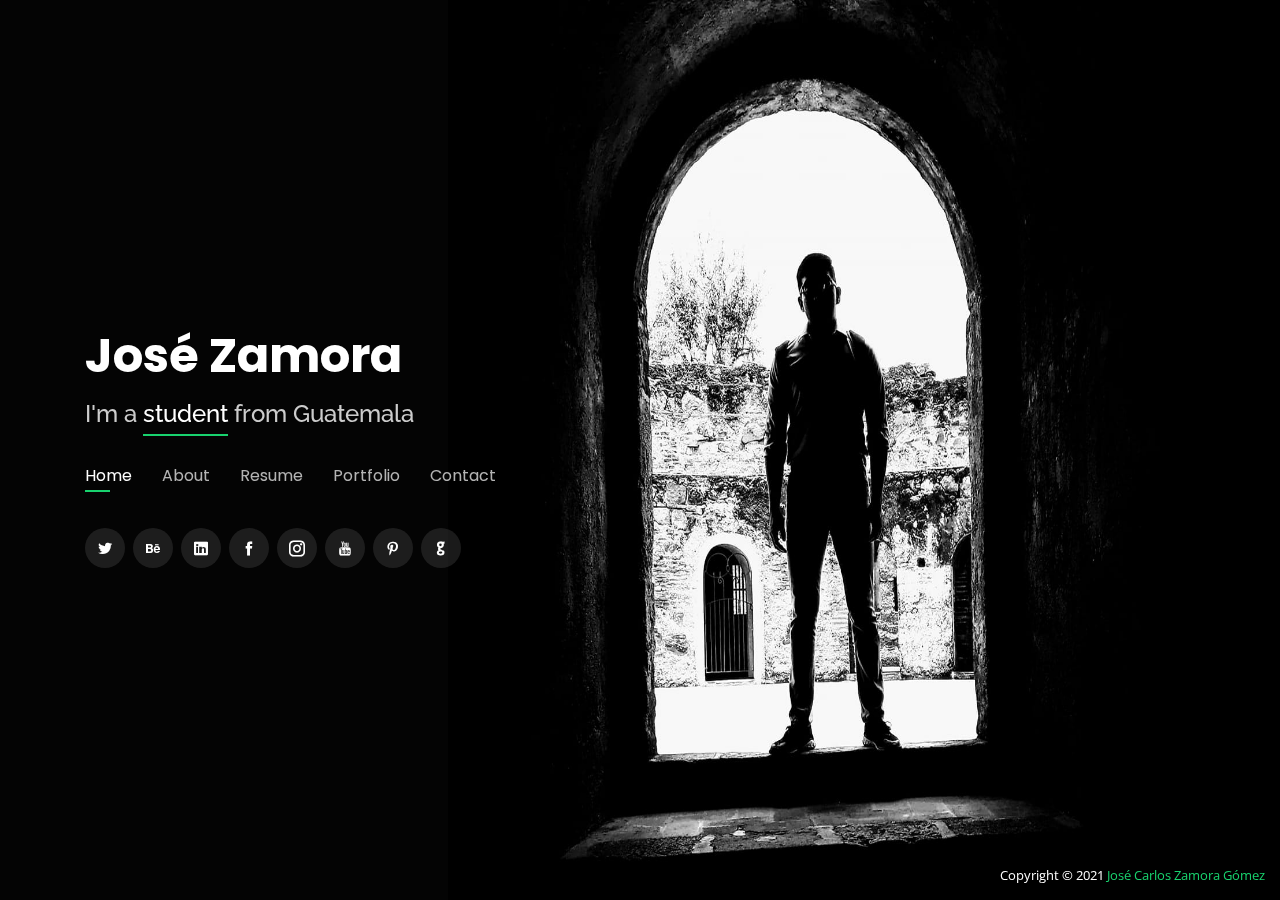
<file: index.html>
<!DOCTYPE html>
<html lang="en">

<head>
  <meta charset="utf-8">
  <meta content="width=device-width, initial-scale=1.0" name="viewport">

  <title>José Carlos Zamora Gómez</title>
  <meta content="description" name="Website of Jose Carlos Zamora Gomez about his portfolio">
  <meta name="keywords" content="Jose Carlos Zamora Gomez, Jose Carlos Zamora, Jose Carlos Gomez, Jose Carlos, JC">
  <meta name="p:domain_verify" content="0e51d4d03b0d6538578b8ccce237cabb"/>
  <meta name="author" content="Jose Carlos Zamora Gomez">
  

  <!-- Favicons -->
  <link href="assets/img/favicon.png" rel="icon">
  <link href="assets/img/apple-touch-icon.png" rel="apple-touch-icon">

  <!-- Google Fonts -->
  <link href="https://fonts.googleapis.com/css?family=Open+Sans:300,300i,400,400i,600,600i,700,700i|Raleway:300,300i,400,400i,500,500i,600,600i,700,700i|Poppins:300,300i,400,400i,500,500i,600,600i,700,700i" rel="stylesheet">

  <!-- Vendor CSS Files -->
  <link href="assets/vendor/bootstrap/css/bootstrap.min.css" rel="stylesheet">
  <link href="assets/vendor/icofont/icofont.min.css" rel="stylesheet">
  <link href="assets/vendor/remixicon/remixicon.css" rel="stylesheet">
  <link href="assets/vendor/owl.carousel/assets/owl.carousel.min.css" rel="stylesheet">
  <link href="assets/vendor/boxicons/css/boxicons.min.css" rel="stylesheet">
  <link href="assets/vendor/venobox/venobox.css" rel="stylesheet">

  <!-- Template Main CSS File -->
  <link href="assets/css/style.css" rel="stylesheet">

  <!-- =======================================================
  * Template Name: Personal - v2.4.0
  * Template URL: https://bootstrapmade.com/personal-free-resume-bootstrap-template/
  * Author: BootstrapMade.com
  * License: https://bootstrapmade.com/license/
  ======================================================== -->
</head>

<body>

  <!-- ======= Header ======= -->
  <header id="header" class="header-tops">
    <div class="container">

      <h1><a href="#">José Zamora</a></h1>
      <!-- Uncomment below if you prefer to use an image logo -->
      <!-- <a href="index.html" class="mr-auto"><img src="assets/img/logo.png" alt="" class="img-fluid"></a> -->
      <h2>I'm a <span>student</span> from Guatemala</h2>

      <nav class="nav-menu d-none d-lg-block">
        <ul>
          <li class="active"><a href="#header">Home</a></li>
          <li><a href="#about">About</a></li>
          <li><a href="#resume">Resume</a></li>
          <!--<li><a href="#services">Services</a></li>-->
          <li><a href="#portfolio">Portfolio</a></li>
          <li><a href="#contact">Contact</a></li>
        </ul>
      </nav><!-- .nav-menu -->

      <div class="social-links">
        <a href="https://twitter.com/JCzamoragomez" target="_blank" class="twitter"><i class="icofont-twitter"></i></a>
        <a href="https://www.behance.net/JoseCarlosZamoraGmez" target="_blank" class="behance"><i class="icofont-behance"></i></a>
        <a href="https://www.linkedin.com/in/jos%C3%A9-carlos-zamora-g%C3%B3mez/" target="_blank" class="linkedin"><i class="icofont-linkedin"></i></a>
        <a href="https://www.facebook.com/profile.php?id=100005199288792" target="_blank" class="facebook"><i class="icofont-facebook"></i></a>
        <a href="https://www.instagram.com/josecarloszamoragomez/" target="_blank" class="instagram"><i class="icofont-instagram"></i></a>
        <a href="https://www.youtube.com/channel/UCfSw3Jj5ckBhLZnZ4JFFzeg" target="_blank" class="youtube"><i class="icofont-youtube"></i></a>	
        <a href="https://www.pinterest.com/josecarloszamoragomez/_saved/" target="_blank" class="pinterest"><i class="icofont-pinterest"></i></a>
        <a href="https://github.com/JoseCarlosZamoraGomez" target="_blank" class="github"><i class="icofont-github"></i></a>			
      </div>

    </div>
  </header><!-- End Header -->

  <!-- ======= About Section ======= -->
  <section id="about" class="about">

    <!-- ======= About Me ======= -->
    <div class="about-me container">

      <div class="section-title">
        <h2>About</h2>
        <p>Learn more about me</p>
      </div>

      <div class="row">
        <div class="col-lg-4" data-aos="fade-right">
          <img src="assets/img/jc.jpg" class="img-fluid" alt="">
        </div>
        <div class="col-lg-8 pt-4 pt-lg-0 content" data-aos="fade-left">
          <h3>Student:</h3>
          <p class="font-italic">
            Languages | Web Design and Development | Technical Support | Digital Marketing | UX/UI Design
          </p>
          <div class="row">
            <div class="col-lg-6">
              <ul>
                <li><i class="icofont-rounded-right"></i> <strong>Birthday:</strong> 6 August 1999</li>
                <!--<li><i class="icofont-rounded-right"></i> <strong>Website:</strong> www.example.com</li>-->
                <li><i class="icofont-rounded-right"></i> <strong>Age:</strong> 21</li>
                <li><i class="icofont-rounded-right"></i> <strong>Marital status:</strong> Single</li>
                <li><i class="icofont-rounded-right"></i> <strong>Availability to travel or change residence:</strong> Yes</li>				
                <!--<li><i class="icofont-rounded-right"></i> <strong>Degree:</strong> Student</li>-->
                <li><i class="icofont-rounded-right"></i> <strong>City:</strong> Chimaltenango, Guatemala</li>
                <li><i class="icofont-rounded-right"></i> <strong>Website:</strong><a href="https://about.me/JoseCarlosZamoraGomez" target="_blank"> About me</a></li>      
              </ul>
            </div>
            <div class="col-lg-6">
              <ul>
                
                <li><i class="icofont-rounded-right"></i> <strong>Website:</strong><a href="https://josecarloszamoragomezcv.js.org/" target="_blank"> Curriculum Vitae</a></li>
                <li><i class="icofont-rounded-right"></i> <strong>Website:</strong><a href="https://josecarloszamoragomez.myportfolio.com/" target="_blank"> Adobe Portfolio</a></li>
                <li><i class="icofont-rounded-right"></i> <strong>Page:</strong><a href="https://www.facebook.com/Cursos-Gratis-100578178625595" target="_blank"> Free courses</a></li>
                <li><i class="icofont-rounded-right"></i> <strong>Phone:</strong> 7965-8968 | 4275-8828</li>
                <li><i class="icofont-rounded-right"></i> <strong>Email:</strong> JoseCarlosZamoraGomez@outlook.com</li>                
                <!--<li><i class="icofont-rounded-right"></i> <strong>Freelance:</strong> Available</li>-->
              </ul>
            </div>
          </div>
          <!--<p>
            Officiis eligendi itaque labore et dolorum mollitia officiis optio vero. Quisquam sunt adipisci omnis et ut. Nulla accusantium dolor incidunt officia tempore. Et eius omnis.
            Cupiditate ut dicta maxime officiis quidem quia. Sed et consectetur qui quia repellendus itaque neque. Aliquid amet quidem ut quaerat cupiditate. Ab et eum qui repellendus omnis culpa magni laudantium dolores.
          </p>-->
        </div>
      </div>

    </div><!-- End About Me -->

    <!-- ======= Counts ======= -->
    <div class="counts container">

      <div class="row">

        <div class="col-lg-3 col-md-6">
          <div class="count-box">
            <i class="icofont-certificate-alt-1"></i>
            <span data-toggle="counter-up">1</span>
            <p>Diplomats</p>
          </div>
        </div>
		
        <div class="col-lg-3 col-md-6">
          <div class="count-box">
            <i class="icofont-certificate-alt-1"></i>
            <span data-toggle="counter-up">1</span>
            <p>Specializations</p>
          </div>
        </div>

        <div class="col-lg-3 col-md-6">
          <div class="count-box">
            <i class="icofont-certificate-alt-1"></i>
            <span data-toggle="counter-up">59</span>
            <p>Courses</p>
          </div>
        </div>		

        <div class="col-lg-3 col-md-6 mt-5 mt-md-0">
          <div class="count-box">
            <i class="icofont-briefcase-2"></i>
            <span data-toggle="counter-up">4</span>
            <p>Projects</p>
          </div>
        </div>

        <!--<div class="col-lg-3 col-md-6 mt-5 mt-lg-0">
          <div class="count-box">
            <i class="icofont-stopwatch"></i>
            <span data-toggle="counter-up">0</span>
            <p>Hours Of Study</p>
          </div>
        </div>-->

        <!--<div class="col-lg-3 col-md-6 mt-5 mt-lg-0">
          <div class="count-box">
            <i class="icofont-users-alt-5"></i>
            <span data-toggle="counter-up">15</span>
            <p>Hard Workers</p>
          </div>
        </div>-->

      </div>

    </div><!-- End Counts -->

    <!-- ======= Skills  ======= -->
    <div class="skills container">

      <div class="section-title">
        <h2>Languages</h2>
      </div>
      <div class="row skills-content">
      <div class="col-lg-6">
          <div class="progress">
            <span class="skill">Spanish <i class="val">100%</i></span>
            <div class="progress-bar-wrap">
              <div class="progress-bar" role="progressbar" aria-valuenow="100" aria-valuemin="0" aria-valuemax="100"></div>
            </div>
          </div>
          <div class="progress">
            <span class="skill">Portuguese <i class="val">10%</i></span>
            <div class="progress-bar-wrap">
              <div class="progress-bar" role="progressbar" aria-valuenow="10" aria-valuemin="0" aria-valuemax="100"></div>
            </div>
          </div>	      
      </div>
      <div class="col-lg-6">
          <div class="progress">
            <span class="skill">English <i class="val">60%</i></span>
            <div class="progress-bar-wrap">
              <div class="progress-bar" role="progressbar" aria-valuenow="60" aria-valuemin="0" aria-valuemax="100"></div>
            </div>
          </div>		  
      </div>
      </div>	
      <br>
      <br>	  

      <div class="section-title">
        <h2>Skills</h2>
      </div>

      <div class="row skills-content">

        <div class="col-lg-6">

          <div class="progress">
            <span class="skill">GOOGLE DOCS <i class="val">80%</i></span>
            <div class="progress-bar-wrap">
              <div class="progress-bar" role="progressbar" aria-valuenow="80" aria-valuemin="0" aria-valuemax="100"></div>
            </div>
          </div>

          <div class="progress">
            <span class="skill">SOFT SKILLS <i class="val">90%</i></span>
            <div class="progress-bar-wrap">
              <div class="progress-bar" role="progressbar" aria-valuenow="90" aria-valuemin="0" aria-valuemax="100"></div>
            </div>
          </div>

          <div class="progress">
            <span class="skill">CANVA <i class="val">50%</i></span>
            <div class="progress-bar-wrap">
              <div class="progress-bar" role="progressbar" aria-valuenow="50" aria-valuemin="0" aria-valuemax="100"></div>
            </div>
          </div>

          <div class="progress">
            <span class="skill">TECHNICAL SUPPORT <i class="val">50%</i></span>
            <div class="progress-bar-wrap">
              <div class="progress-bar" role="progressbar" aria-valuenow="50" aria-valuemin="0" aria-valuemax="100"></div>
            </div>
          </div>

          <div class="progress">
            <span class="skill">MYSQL <i class="val">10%</i></span>
            <div class="progress-bar-wrap">
              <div class="progress-bar" role="progressbar" aria-valuenow="10" aria-valuemin="0" aria-valuemax="100"></div>
            </div>
          </div>

          <div class="progress">
            <span class="skill">REACT.JS <i class="val">10%</i></span>
            <div class="progress-bar-wrap">
              <div class="progress-bar" role="progressbar" aria-valuenow="10" aria-valuemin="0" aria-valuemax="100"></div>
            </div>
          </div>		  

          <div class="progress">
            <span class="skill">JavaScript <i class="val">10%</i></span>
            <div class="progress-bar-wrap">
              <div class="progress-bar" role="progressbar" aria-valuenow="10" aria-valuemin="0" aria-valuemax="100"></div>
            </div>
          </div>

          <div class="progress">
            <span class="skill">CSS3 <i class="val">20%</i></span>
            <div class="progress-bar-wrap">
              <div class="progress-bar" role="progressbar" aria-valuenow="20" aria-valuemin="0" aria-valuemax="100"></div>
            </div>
          </div>

        </div>

        <div class="col-lg-6">

          <div class="progress">
            <span class="skill">HTML5 <i class="val">30%</i></span>
            <div class="progress-bar-wrap">
              <div class="progress-bar" role="progressbar" aria-valuenow="30" aria-valuemin="0" aria-valuemax="100"></div>
            </div>
          </div> 

          <div class="progress">
            <span class="skill">JAVA <i class="val">10%</i></span>
            <div class="progress-bar-wrap">
              <div class="progress-bar" role="progressbar" aria-valuenow="10" aria-valuemin="0" aria-valuemax="100"></div>
            </div>
          </div>

          <div class="progress">
            <span class="skill">SCRUM <i class="val">20%</i></span>
            <div class="progress-bar-wrap">
              <div class="progress-bar" role="progressbar" aria-valuenow="20" aria-valuemin="0" aria-valuemax="100"></div>
            </div>
          </div>

          <div class="progress">
            <span class="skill">POWER BI <i class="val">20%</i></span>
            <div class="progress-bar-wrap">
              <div class="progress-bar" role="progressbar" aria-valuenow="20" aria-valuemin="0" aria-valuemax="100"></div>
            </div>
          </div>

          <div class="progress">
            <span class="skill">SQL Server Management Studio <i class="val">10%</i></span>
            <div class="progress-bar-wrap">
              <div class="progress-bar" role="progressbar" aria-valuenow="10" aria-valuemin="0" aria-valuemax="100"></div>
            </div>
          </div>

          <div class="progress">
            <span class="skill">MICROSOFT EXCEL <i class="val">50%</i></span>
            <div class="progress-bar-wrap">
              <div class="progress-bar" role="progressbar" aria-valuenow="50" aria-valuemin="0" aria-valuemax="100"></div>
            </div>
          </div>

          <div class="progress">
            <span class="skill">OFFICE 365 <i class="val">60%</i></span>
            <div class="progress-bar-wrap">
              <div class="progress-bar" role="progressbar" aria-valuenow="60" aria-valuemin="0" aria-valuemax="100"></div>
            </div>
          </div>		  

        </div>

      </div>
  
	
    </div><!-- End Skills -->

    <!-- ======= Interests ======= -->
    <div class="interests container">

      <div class="section-title">
        <h2>Interests</h2>
      </div>

      <div class="row">
        <div class="col-lg-3 col-md-4">
          <div class="icon-box">
            <i class="icofont-dumbbell" style="color: #ffbb2c;"></i>
            <h3>Exercise</h3>
          </div>
        </div>
        
		<div class="col-lg-3 col-md-4 mt-4 mt-md-0">
          <div class="icon-box">
            <i class="icofont-travelling" style="color: #5578ff;"></i>
            <h3>Travel</h3>
          </div>
        </div>
        
		<div class="col-lg-3 col-md-4 mt-4 mt-md-0">
          <div class="icon-box">
            <i class="icofont-book-alt" style="color: #e80368;"></i>
            <h3>Study</h3>
          </div>
        </div>
        
		<div class="col-lg-3 col-md-4 mt-4 mt-lg-0">
          <div class="icon-box">
            <i class="icofont-soccer" style="color: #e361ff;"></i>
            <h3>Soccer</h3>
          </div>
        </div>
        
		<div class="col-lg-3 col-md-4 mt-4">
          <div class="icon-box">
            <i class="icofont-computer" style="color: #47aeff;"></i>
            <h3>Learn to program</h3>
          </div>
        </div>
        
		<div class="col-lg-3 col-md-4 mt-4">
          <div class="icon-box">
            <i class="icofont-music" style="color: #ffa76e;"></i>
            <h3>Listen to music</h3>
          </div>
        </div>
        
		<div class="col-lg-3 col-md-4 mt-4">
          <div class="icon-box">
            <i class="icofont-game-pad" style="color: #11dbcf;"></i>
            <h3>Video game</h3>
          </div>
        </div>
        
		<div class="col-lg-3 col-md-4 mt-4">
          <div class="icon-box">
            <i class="icofont-movie" style="color: #4233ff;"></i>
            <h3>Watch movies</h3>
          </div>
        </div>
        
		<div class="col-lg-3 col-md-4 mt-4">
          <div class="icon-box">
            <i class="icofont-beard" style="color: #b2904f;"></i>
            <h3>Lifestyle</h3>
          </div>
        </div>
        
		<div class="col-lg-3 col-md-4 mt-4">
          <div class="icon-box">
            <i class="icofont-camera-alt" style="color: #b20969;"></i>
            <h3>Photography</h3>
          </div>
        </div>
        
		<div class="col-lg-3 col-md-4 mt-4">
          <div class="icon-box">
            <i class="icofont-apple" style="color: #ff5828;"></i>
            <h3>Eat healthy</h3>
          </div>
        </div>
        
		<div class="col-lg-3 col-md-4 mt-4">
          <div class="icon-box">
            <i class="icofont-money-bag" style="color: #29cc61;"></i>
            <h3>Investments</h3>
          </div>
        </div>
		
        <div class="col-lg-3 col-md-4 mt-4">
          <div class="icon-box">
            <i class="icofont-blogger" style="color: #29cc61;"></i>
            <h3>Blog</h3>
          </div>
        </div>
        
		<div class="col-lg-3 col-md-4 mt-4">
          <div class="icon-box">
            <i class="icofont-world" style="color: #ffbb2c;"></i>
            <h3>Learn languages</h3>
          </div>
        </div>
        
		<div class="col-lg-3 col-md-4 mt-4">
          <div class="icon-box">
            <i class="icofont-hammer-alt" style="color: #e80368;"></i>
            <h3>Carpentry</h3>
          </div>
        </div>
			

      </div>

    </div><!-- End Interests -->

    <!-- ======= Testimonials ======= -->
    <!--<div class="testimonials container">

      <div class="section-title">
        <h2>Testimonials</h2>
      </div>

      <div class="owl-carousel testimonials-carousel">

        <div class="testimonial-item">
          <p>
            <i class="bx bxs-quote-alt-left quote-icon-left"></i>
            Proin iaculis purus consequat sem cure digni ssim donec porttitora entum suscipit rhoncus. Accusantium quam, ultricies eget id, aliquam eget nibh et. Maecen aliquam, risus at semper.
            <i class="bx bxs-quote-alt-right quote-icon-right"></i>
          </p>
          <img src="assets/img/testimonials/testimonials-1.jpg" class="testimonial-img" alt="">
          <h3>Saul Goodman</h3>
          <h4>Ceo &amp; Founder</h4>
        </div>

        <div class="testimonial-item">
          <p>
            <i class="bx bxs-quote-alt-left quote-icon-left"></i>
            Export tempor illum tamen malis malis eram quae irure esse labore quem cillum quid cillum eram malis quorum velit fore eram velit sunt aliqua noster fugiat irure amet legam anim culpa.
            <i class="bx bxs-quote-alt-right quote-icon-right"></i>
          </p>
          <img src="assets/img/testimonials/testimonials-2.jpg" class="testimonial-img" alt="">
          <h3>Sara Wilsson</h3>
          <h4>Designer</h4>
        </div>

        <div class="testimonial-item">
          <p>
            <i class="bx bxs-quote-alt-left quote-icon-left"></i>
            Enim nisi quem export duis labore cillum quae magna enim sint quorum nulla quem veniam duis minim tempor labore quem eram duis noster aute amet eram fore quis sint minim.
            <i class="bx bxs-quote-alt-right quote-icon-right"></i>
          </p>
          <img src="assets/img/testimonials/testimonials-3.jpg" class="testimonial-img" alt="">
          <h3>Jena Karlis</h3>
          <h4>Store Owner</h4>
        </div>

        <div class="testimonial-item">
          <p>
            <i class="bx bxs-quote-alt-left quote-icon-left"></i>
            Fugiat enim eram quae cillum dolore dolor amet nulla culpa multos export minim fugiat minim velit minim dolor enim duis veniam ipsum anim magna sunt elit fore quem dolore labore illum veniam.
            <i class="bx bxs-quote-alt-right quote-icon-right"></i>
          </p>
          <img src="assets/img/testimonials/testimonials-4.jpg" class="testimonial-img" alt="">
          <h3>Matt Brandon</h3>
          <h4>Freelancer</h4>
        </div>

        <div class="testimonial-item">
          <p>
            <i class="bx bxs-quote-alt-left quote-icon-left"></i>
            Quis quorum aliqua sint quem legam fore sunt eram irure aliqua veniam tempor noster veniam enim culpa labore duis sunt culpa nulla illum cillum fugiat legam esse veniam culpa fore nisi cillum quid.
            <i class="bx bxs-quote-alt-right quote-icon-right"></i>
          </p>
          <img src="assets/img/testimonials/testimonials-5.jpg" class="testimonial-img" alt="">
          <h3>John Larson</h3>
          <h4>Entrepreneur</h4>
        </div>

      </div>

    </div>--><!-- End Testimonials  -->

  </section><!-- End About Section -->

  <!-- ======= Resume Section ======= -->
  <section id="resume" class="resume">
    <div class="container">

      <div class="section-title">
        <h2>Resume</h2>
        <p>Check My Resume</p>
      </div>

      <div class="row">
        <div class="col-lg-6">
          <h3 class="resume-title">TITLE</h3>
          <div class="resume-item pb-0">
            <h4>Proficient Counter with Computer Orientation with a Diplomat in Software Development and a Specialization in Excel for Business</h4>
            <!--<p><em>Innovative and deadline-driven Graphic Designer with 3+ years of experience designing and developing user-centered digital/print marketing material from initial concept to final, polished deliverable.</em></p>
            <p>
            <ul>
              <li>Portland par 127,Orlando, FL</li>
              <li>(123) 456-7891</li>
              <li>alice.barkley@example.com</li>
            </ul>
            </p>-->
          </div>

          <h3 class="resume-title">DESIRED POSITION</h3>
          <ul>
            <li>TECHNICAL SUPPORT</li>
            <li>CUSTOMER CARE</li>	  
            <li>CUSTOMER SERVICE</li>
            <li>SALES REPRESENTATIVE</li>
          </ul>

          <h3 class="resume-title">PROFESSIONAL OBJECTIVE</h3>
          <p>I am a Proficient Counter with Computer Orientation, I have a Diplomat in Software Development and a Specialization in Excel for Business,
          with one year of study  experience in the areas of Languages, Web Design and Development,  Technical Support, Digital Marketing and UX/UI Design
          . I am looking to collaborate in the positions of Technical Support, Customer Care, Customer Service and Sales Representative since I have
          recently obtained a total of seventy certifications distributed in the aforementioned areas.</p>

          <h3 class="resume-title">SECTORS OF EXPERIENCE</h3>
          <ul>
            <li>Languages</li>
            <li>Web Design and Development</li>
            <li>Technical Support</li>
            <li>Digital Marketing</li>
            <li>UX/UI Design</li>
            <!--<li>Software Development</li>-->	
            <!--<li>Proficient Accountant with Computer Orientation</li>-->           			
          </ul> 

          <h3 class="resume-title">EDUCATION</h3>
          <div class="resume-item">
            <h4>PROFESSIONAL CERTIFICATE &amp; Responsive Web Design</h4>
            <h5>Studying - 2020 </h5>
            <p><em>freeCodeCamp</em></p>
            <!--<p>Qui deserunt veniam. Et sed aliquam labore tempore sed quisquam iusto autem sit. Ea vero voluptatum qui ut dignissimos deleniti nerada porti sand markend</p>-->
          </div>		
          <div class="resume-item">
            <h4>PROFESSIONAL CERTIFICATE &amp; Information Technology Support</h4>
            <h5>Studying - 2020 </h5>
            <p><em>Google</em></p>
            <!--<p>Qui deserunt veniam. Et sed aliquam labore tempore sed quisquam iusto autem sit. Ea vero voluptatum qui ut dignissimos deleniti nerada porti sand markend</p>-->
          </div>		
          <div class="resume-item">
            <h4>SPECIALIZATION &amp; EXCEL SKILLS FOR BUSINESS</h4>
            <h5>2020 - 2020</h5>
            <p><em>Macquarie University</em></p>
            <!--<p>Qui deserunt veniam. Et sed aliquam labore tempore sed quisquam iusto autem sit. Ea vero voluptatum qui ut dignissimos deleniti nerada porti sand markend</p>-->
          </div>
          <div class="resume-item">
            <h4>DIPLOMAT &amp; SOFTWARE DEVELOPMENT</h4>
            <h5>2020 - 2019</h5>
            <p><em>EmpleaTECH</em></p>
            <!--<p>Quia nobis sequi est occaecati aut. Repudiandae et iusto quae reiciendis et quis Eius vel ratione eius unde vitae rerum voluptates asperiores voluptatem Earum molestiae consequatur neque etlon sader mart dila</p>-->
          </div>
          <div class="resume-item">
            <h4>HIGH SCHOOL DIPLOMA &amp; Proficient Counter with Computer Orientation</h4>
            <h5>2017 - 2015</h5>
            <p><em>Complejo CETACH</em></p>
            <!--<p>Quia nobis sequi est occaecati aut. Repudiandae et iusto quae reiciendis et quis Eius vel ratione eius unde vitae rerum voluptates asperiores voluptatem Earum molestiae consequatur neque etlon sader mart dila</p>-->
          </div>

        <h3 class="resume-title">ACHIEVEMENTS</h3>
          <div class="resume-item">
            <h4>Full scholarship in the Diplomat in Software Development</h4>
            <h5>2019</h5>
            <p><em>EmpleaTECH</em></p>
            <p>It is a program to develop interpersonal and technological skills in young Guatemalans during an intensive 4-month course.</p>
          </div>		  
        </div>
        <div class="col-lg-6">
          <h3 class="resume-title">OTHER STUDIES</h3>
          <div class="resume-item">
            <h4>BASIC ASPECTS OF TECHNICAL ASSISTANCE</h4>
            <h5>2020</h5>
            <p><em>Google</em></p>
            <!--<p>Qui deserunt veniam. Et sed aliquam labore tempore sed quisquam iusto autem sit. Ea vero voluptatum qui ut dignissimos deleniti nerada porti sand markend</p>-->
          </div>
          <div class="resume-item">
            <h4>GROUNDWORK FOR SUCCESS IN SALES DEVELOPMENT</h4>
            <h5>2020</h5>
            <p><em>SV Academy</em></p>
            <!--<p>Quia nobis sequi est occaecati aut. Repudiandae et iusto quae reiciendis et quis Eius vel ratione eius unde vitae rerum voluptates asperiores voluptatem Earum molestiae consequatur neque etlon sader mart dila</p>-->
          </div>
          <div class="resume-item">
            <h4>Excel Skills for Business: Advanced</h4>
            <h5>2020</h5>
            <p><em>Macquarie University</em></p>
            <!--<p>Quia nobis sequi est occaecati aut. Repudiandae et iusto quae reiciendis et quis Eius vel ratione eius unde vitae rerum voluptates asperiores voluptatem Earum molestiae consequatur neque etlon sader mart dila</p>-->
          </div>		  
          <div class="resume-item">
            <h4>INTRODUCTION TO SOCIAL MEDIA MARKETING</h4>
            <h5>2020</h5>
            <p><em>Facebook</em></p>
            <!--<p>Quia nobis sequi est occaecati aut. Repudiandae et iusto quae reiciendis et quis Eius vel ratione eius unde vitae rerum voluptates asperiores voluptatem Earum molestiae consequatur neque etlon sader mart dila</p>-->
          </div>
          <div class="resume-item">
            <h4>SOCIAL MEDIA MANAGEMENT</h4>
            <h5>2020</h5>
            <p><em>Facebook</em></p>
            <!--<p>Quia nobis sequi est occaecati aut. Repudiandae et iusto quae reiciendis et quis Eius vel ratione eius unde vitae rerum voluptates asperiores voluptatem Earum molestiae consequatur neque etlon sader mart dila</p>-->
          </div>
          <div class="resume-item">
            <h4>RESPONSIVE WEBSITE BASICS: CODE WITH HTML, CSS, AND JAVASCRIPT</h4>
            <h5>2020</h5>
            <p><em>University of London</em></p>
            <!--<p>Qui deserunt veniam. Et sed aliquam labore tempore sed quisquam iusto autem sit. Ea vero voluptatum qui ut dignissimos deleniti nerada porti sand markend</p>-->
          </div>
          <div class="resume-item">
            <h4>INTRODUCTION TO HTML5</h4>
            <h5>2020</h5>
            <p><em>University of Michigan</em></p>
            <!--<p>Quia nobis sequi est occaecati aut. Repudiandae et iusto quae reiciendis et quis Eius vel ratione eius unde vitae rerum voluptates asperiores voluptatem Earum molestiae consequatur neque etlon sader mart dila</p>-->
          </div>
          <div class="resume-item">
            <h4>PERSONAL BRAND</h4>
            <h5>2020</h5>
            <p><em>Platzi</em></p>
            <!--<p>Quia nobis sequi est occaecati aut. Repudiandae et iusto quae reiciendis et quis Eius vel ratione eius unde vitae rerum voluptates asperiores voluptatem Earum molestiae consequatur neque etlon sader mart dila</p>-->
          </div>
          <div class="resume-item">
            <h4>PERSONAL PRODUCTIVITY</h4>
            <h5>2020</h5>
            <p><em>Fundación Santa María la Real del Patrimonio Histórico</em></p>
            <!--<p>Quia nobis sequi est occaecati aut. Repudiandae et iusto quae reiciendis et quis Eius vel ratione eius unde vitae rerum voluptates asperiores voluptatem Earum molestiae consequatur neque etlon sader mart dila</p>-->
          </div>		
          <div class="resume-item">
            <h4>Database</h4>
            <h5>2020</h5>
            <p><em>IT Learning</em></p>
            <!--<p>Quia nobis sequi est occaecati aut. Repudiandae et iusto quae reiciendis et quis Eius vel ratione eius unde vitae rerum voluptates asperiores voluptatem Earum molestiae consequatur neque etlon sader mart dila</p>-->
          </div>
          <div class="resume-item">
            <h4>Agile Methodologies</h4>
            <h5>2020</h5>
            <p><em>IT Learning</em></p>
            <!--<p>Qui deserunt veniam. Et sed aliquam labore tempore sed quisquam iusto autem sit. Ea vero voluptatum qui ut dignissimos deleniti nerada porti sand markend</p>-->
          </div>
          <div class="resume-item">
            <h4>Java Fundamentals</h4>
            <h5>2020</h5>
            <p><em>IT Learning</em></p>
            <!--<p>Quia nobis sequi est occaecati aut. Repudiandae et iusto quae reiciendis et quis Eius vel ratione eius unde vitae rerum voluptates asperiores voluptatem Earum molestiae consequatur neque etlon sader mart dila</p>-->
          </div>		  
          <div class="resume-item">
            <h4>PC HARDWARE UPDATE</h4>
            <h5>2019</h5>
            <p><em>Intecap</em></p>
            <!--<p>Quia nobis sequi est occaecati aut. Repudiandae et iusto quae reiciendis et quis Eius vel ratione eius unde vitae rerum voluptates asperiores voluptatem Earum molestiae consequatur neque etlon sader mart dila</p>-->
          </div>
          <div class="resume-item">
            <h4>FUNDAMENTALS OF COMPUTER REPAIR</h4>
            <h5>2019</h5>
            <p><em>Intecap</em></p>
            <!--<p>Qui deserunt veniam. Et sed aliquam labore tempore sed quisquam iusto autem sit. Ea vero voluptatum qui ut dignissimos deleniti nerada porti sand markend</p>-->
          </div>		  
        </div>
      </div>

    </div>
  </section><!-- End Resume Section -->

  <!-- ======= Services Section ======= -->
  <!--<section id="services" class="services">
    <div class="container">

      <div class="section-title">
        <h2>Services</h2>
        <p>My Services</p>
      </div>

      <div class="row">
        <div class="col-lg-4 col-md-6 d-flex align-items-stretch">
          <div class="icon-box">
            <div class="icon"><i class="bx bxl-dribbble"></i></div>
            <h4><a href="">Lorem Ipsum</a></h4>
            <p>Voluptatum deleniti atque corrupti quos dolores et quas molestias excepturi</p>
          </div>
        </div>

        <div class="col-lg-4 col-md-6 d-flex align-items-stretch mt-4 mt-md-0">
          <div class="icon-box">
            <div class="icon"><i class="bx bx-file"></i></div>
            <h4><a href="">Sed ut perspiciatis</a></h4>
            <p>Duis aute irure dolor in reprehenderit in voluptate velit esse cillum dolore</p>
          </div>
        </div>

        <div class="col-lg-4 col-md-6 d-flex align-items-stretch mt-4 mt-lg-0">
          <div class="icon-box">
            <div class="icon"><i class="bx bx-tachometer"></i></div>
            <h4><a href="">Magni Dolores</a></h4>
            <p>Excepteur sint occaecat cupidatat non proident, sunt in culpa qui officia</p>
          </div>
        </div>

        <div class="col-lg-4 col-md-6 d-flex align-items-stretch mt-4">
          <div class="icon-box">
            <div class="icon"><i class="bx bx-world"></i></div>
            <h4><a href="">Nemo Enim</a></h4>
            <p>At vero eos et accusamus et iusto odio dignissimos ducimus qui blanditiis</p>
          </div>
        </div>

        <div class="col-lg-4 col-md-6 d-flex align-items-stretch mt-4">
          <div class="icon-box">
            <div class="icon"><i class="bx bx-slideshow"></i></div>
            <h4><a href="">Dele cardo</a></h4>
            <p>Quis consequatur saepe eligendi voluptatem consequatur dolor consequuntur</p>
          </div>
        </div>

        <div class="col-lg-4 col-md-6 d-flex align-items-stretch mt-4">
          <div class="icon-box">
            <div class="icon"><i class="bx bx-arch"></i></div>
            <h4><a href="">Divera don</a></h4>
            <p>Modi nostrum vel laborum. Porro fugit error sit minus sapiente sit aspernatur</p>
          </div>
        </div>

      </div>

    </div>
  </section>--><!-- End Services Section -->

  <!-- ======= Portfolio Section ======= -->
  <section id="portfolio" class="portfolio">
    <div class="container">

      <div class="section-title">
        <h2>Portfolio</h2>
        <p>My Works</p>
      </div>

      <div class="row">
        <div class="col-lg-12 d-flex justify-content-center">
          <ul id="portfolio-flters">
            <li data-filter="*" class="filter-active">All</li>
            <!--<li data-filter=".filter-app">Lifestyle</li>-->
            <li data-filter=".filter-lang">Languages</li>
            <!--<li data-filter=".filter-web">Sales Development Representative</li>-->
            <li data-filter=".filter-web">Web Design and Development</li>
            <li data-filter=".filter-tec">Technical Support</li>
            <li data-filter=".filter-social">Digital Marketing</li>
            <li data-filter=".filter-user">UX/UI Design</li>
            <!--<li data-filter=".filter-soft">Software Development</li>-->
            <li data-filter=".filter-counter">Proficient Counter with Computer Orientation</li>	
            <li data-filter=".filter-professional">Professional Development</li>
            <!--<li data-filter=".filter-card">Lifestyle</li>-->
            <!--<li data-filter=".filter-web">Personal Training</li>-->				
          </ul>
        </div>
      </div>

      <div class="row portfolio-container">
		
        <div class="col-lg-4 col-md-6 portfolio-item filter-web">
          <div class="portfolio-wrap">
            <img src="assets/img/coca cola/1.png" class="img-fluid" alt="">
            <div class="portfolio-info">
              <h4>Coca Cola Landing Page Website</h4>
              <p>Web Design and Development</p>
              <div class="portfolio-links">
                <a href="assets/img/coca cola/1.png" data-gall="portfolioGallery" class="venobox" title="Portfolio"><i class="bx bx-plus"></i></a>
                <a href="portfolio-details-3.html" data-gall="portfolioDetailsGallery" data-vbtype="iframe" class="venobox" title="Portfolio Details"><i class="bx bx-link"></i></a>
              </div>
            </div>
          </div>
        </div>

        <div class="col-lg-4 col-md-6 portfolio-item filter-web">
          <div class="portfolio-wrap">
            <img src="assets/img/netflix/1.png" class="img-fluid" alt="">
            <div class="portfolio-info">
              <h4>Netflix Landing Page Website</h4>
              <p>Web Design and Development</p>
              <div class="portfolio-links">
                <a href="assets/img/netflix/1.png" data-gall="portfolioGallery" class="venobox" title="Portfolio"><i class="bx bx-plus"></i></a>
                <a href="portfolio-details-2.html" data-gall="portfolioDetailsGallery" data-vbtype="iframe" class="venobox" title="Portfolio Details"><i class="bx bx-link"></i></a>
              </div>
            </div>
          </div>
        </div>

        <div class="col-lg-4 col-md-6 portfolio-item filter-web">
          <div class="portfolio-wrap">
            <img src="assets/img/starbucks/1.png" class="img-fluid" alt="">
            <div class="portfolio-info">
              <h4>Starbucks Landing Page Website</h4>
              <p>Web Design and Development</p>
              <div class="portfolio-links">
                <a href="assets/img/starbucks/1.png" data-gall="portfolioGallery" class="venobox" title="Portfolio"><i class="bx bx-plus"></i></a>
                <a href="portfolio-details-1.html" data-gall="portfolioDetailsGallery" data-vbtype="iframe" class="venobox" title="Portfolio Details"><i class="bx bx-link"></i></a>
              </div>
            </div>
          </div>
        </div>

        <div class="col-lg-4 col-md-6 portfolio-item filter-web">
          <div class="portfolio-wrap">
            <img src="assets/img/web/1.png" class="img-fluid" alt="">
            <div class="portfolio-info">
              <h4>Portfolio</h4>
              <p>Web Design and Development</p>
              <div class="portfolio-links">
                <a href="assets/img/web/1.png" data-gall="portfolioGallery" class="venobox" title="Portfolio"><i class="bx bx-plus"></i></a>
                <a href="portfolio-details.html" data-gall="portfolioDetailsGallery" data-vbtype="iframe" class="venobox" title="Portfolio Details"><i class="bx bx-link"></i></a>
              </div>
            </div>
          </div>
        </div>

      </div>

    </div>
  </section><!-- End Portfolio Section -->

  <!-- ======= Contact Section ======= -->
  <section id="contact" class="contact">
    <div class="container">

      <div class="section-title">
        <h2>Contact</h2>
        <p>Contact Me</p>
      </div>

      <div class="row mt-2">

        <div class="col-md-6 d-flex align-items-stretch">
          <div class="info-box">
            <i class="bx bx-map"></i>
            <h3>My Address</h3>
            <p>Chimaltenango, Guatemala</p>
          </div>
        </div>

        <div class="col-md-6 mt-4 mt-md-0 d-flex align-items-stretch">
          <div class="info-box">
            <i class="bx bx-share-alt"></i>
            <h3>Social Profiles</h3>
            <div class="social-links">
              <a href="https://twitter.com/JCzamoragomez" target="_blank" class="twitter"><i class="icofont-twitter"></i></a>
              <a href="https://www.behance.net/JoseCarlosZamoraGmez" target="_blank" class="behance"><i class="icofont-behance"></i></a>
              <a href="https://www.linkedin.com/in/jos%C3%A9-carlos-zamora-g%C3%B3mez/" target="_blank" class="linkedin"><i class="icofont-linkedin"></i></a>
              <a href="https://www.facebook.com/profile.php?id=100005199288792" target="_blank" class="facebook"><i class="icofont-facebook"></i></a>
              <a href="https://www.instagram.com/josecarloszamoragomez/" target="_blank" class="instagram"><i class="icofont-instagram"></i></a>
              <a href="https://www.youtube.com/channel/UCfSw3Jj5ckBhLZnZ4JFFzeg" target="_blank" class="youtube"><i class="icofont-youtube"></i></a>	
              <a href="https://www.pinterest.com/josecarloszamoragomez/_saved/" target="_blank" class="pinterest"><i class="icofont-pinterest"></i></a>
              <a href="https://github.com/JoseCarlosZamoraGomez" target="_blank" class="github"><i class="icofont-github"></i></a>			
            </div>
          </div>
        </div>

        <div class="col-md-6 mt-4 d-flex align-items-stretch">
          <div class="info-box">
            <i class="bx bx-envelope"></i>
            <h3>Email Me</h3>
            <p>JoseCarlosZamoraGomez@outlook.com</p>
          </div>
        </div>
        <div class="col-md-6 mt-4 d-flex align-items-stretch">
          <div class="info-box">
            <i class="bx bx-phone-call"></i>
            <h3>Call Me</h3>
            <p>7965-8968 | 4275-8828</p>
          </div>
        </div>
      </div>

      <!--<form action="forms/contact.php" method="post" role="form" class="php-email-form mt-4">
        <div class="form-row">
          <div class="col-md-6 form-group">
            <input type="text" name="name" class="form-control" id="name" placeholder="Your Name" data-rule="minlen:4" data-msg="Please enter at least 4 chars" />
            <div class="validate"></div>
          </div>
          <div class="col-md-6 form-group">
            <input type="email" class="form-control" name="email" id="email" placeholder="Your Email" data-rule="email" data-msg="Please enter a valid email" />
            <div class="validate"></div>
          </div>
        </div>
        <div class="form-group">
          <input type="text" class="form-control" name="subject" id="subject" placeholder="Subject" data-rule="minlen:4" data-msg="Please enter at least 8 chars of subject" />
          <div class="validate"></div>
        </div>
        <div class="form-group">
          <textarea class="form-control" name="message" rows="5" data-rule="required" data-msg="Please write something for us" placeholder="Message"></textarea>
          <div class="validate"></div>
        </div>
        <div class="mb-3">
          <div class="loading">Loading</div>
          <div class="error-message"></div>
          <div class="sent-message">Your message has been sent. Thank you!</div>
        </div>
        <div class="text-center"><button type="submit">Send Message</button></div>
      </form>-->

    </div>
  </section><!-- End Contact Section -->

  <div class="credits">
    <!-- All the links in the footer should remain intact. -->
    <!-- You can delete the links only if you purchased the pro version. -->
    <!-- Licensing information: https://bootstrapmade.com/license/ -->
    <!-- Purchase the pro version with working PHP/AJAX contact form: https://bootstrapmade.com/personal-free-resume-bootstrap-template/ -->
    Copyright © 2021 <a href="#">José Carlos Zamora Gómez</a>
  </div>

  <!-- Vendor JS Files -->
  <script src="assets/vendor/jquery/jquery.min.js"></script>
  <script src="assets/vendor/bootstrap/js/bootstrap.bundle.min.js"></script>
  <script src="assets/vendor/jquery.easing/jquery.easing.min.js"></script>
  <script src="assets/vendor/php-email-form/validate.js"></script>
  <script src="assets/vendor/waypoints/jquery.waypoints.min.js"></script>
  <script src="assets/vendor/counterup/counterup.min.js"></script>
  <script src="assets/vendor/owl.carousel/owl.carousel.min.js"></script>
  <script src="assets/vendor/isotope-layout/isotope.pkgd.min.js"></script>
  <script src="assets/vendor/venobox/venobox.min.js"></script>

  <!-- Template Main JS File -->
  <script src="assets/js/main.js"></script>

</body>

</html>
</file>
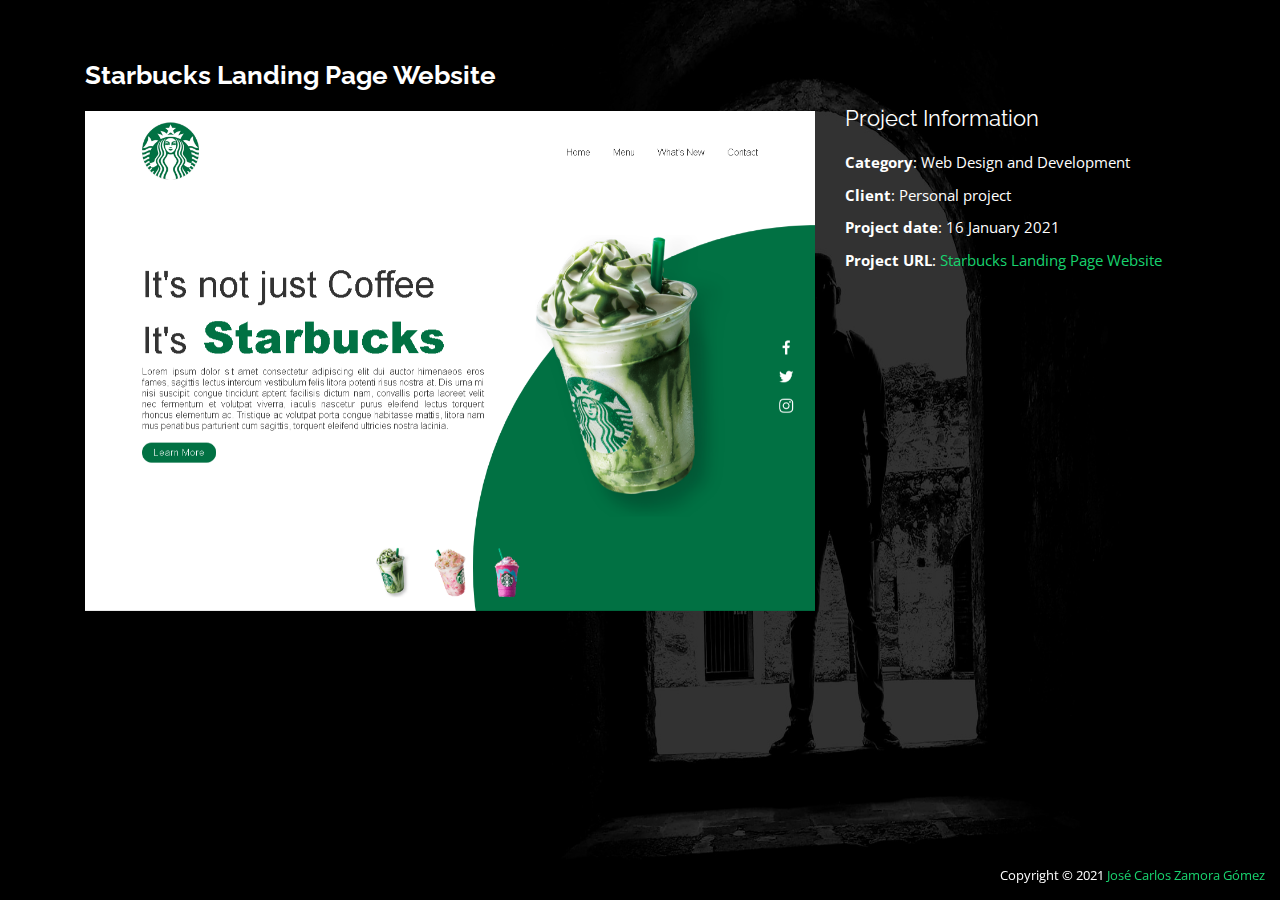
<file: portfolio-details-1.html>
<!DOCTYPE html>
<html lang="en">

<head>
  <meta charset="utf-8">
  <meta content="width=device-width, initial-scale=1.0" name="viewport">

  <title>Works</title>
  <meta content="" name="description">
  <meta content="" name="keywords">

  <!-- Favicons -->
  <link href="assets/img/favicon.png" rel="icon">
  <link href="assets/img/apple-touch-icon.png" rel="apple-touch-icon">

  <!-- Google Fonts -->
  <link href="https://fonts.googleapis.com/css?family=Open+Sans:300,300i,400,400i,600,600i,700,700i|Raleway:300,300i,400,400i,500,500i,600,600i,700,700i|Poppins:300,300i,400,400i,500,500i,600,600i,700,700i" rel="stylesheet">

  <!-- Vendor CSS Files -->
  <link href="assets/vendor/bootstrap/css/bootstrap.min.css" rel="stylesheet">
  <link href="assets/vendor/icofont/icofont.min.css" rel="stylesheet">
  <link href="assets/vendor/remixicon/remixicon.css" rel="stylesheet">
  <link href="assets/vendor/owl.carousel/assets/owl.carousel.min.css" rel="stylesheet">
  <link href="assets/vendor/boxicons/css/boxicons.min.css" rel="stylesheet">
  <link href="assets/vendor/venobox/venobox.css" rel="stylesheet">

  <!-- Template Main CSS File -->
  <link href="assets/css/style.css" rel="stylesheet">

  <!-- =======================================================
  * Template Name: Personal - v2.4.0
  * Template URL: https://bootstrapmade.com/personal-free-resume-bootstrap-template/
  * Author: BootstrapMade.com
  * License: https://bootstrapmade.com/license/
  ======================================================== -->
</head>

<body>

  <main id="main">

    <!-- ======= Portfolio Details ======= -->
    <div id="portfolio-details" class="portfolio-details">
      <div class="container">

        <div class="row">

          <div class="col-lg-8">
            <h2 class="portfolio-title">Starbucks Landing Page Website</h2>
            <div class="owl-carousel portfolio-details-carousel">
              <img src="assets/img/starbucks/1.png" class="img-fluid" alt="">
              <img src="assets/img/starbucks/2.png" class="img-fluid" alt="">
			  <img src="assets/img/starbucks/3.png" class="img-fluid" alt="">
			  <img src="assets/img/starbucks/4.png" class="img-fluid" alt="">
			  <img src="assets/img/starbucks/5.png" class="img-fluid" alt="">
			  <img src="assets/img/starbucks/6.png" class="img-fluid" alt="">
            </div>
          </div>

          <div class="col-lg-4 portfolio-info">
            <h3>Project Information</h3>
            <ul>
              <li><strong>Category</strong>: Web Design and Development</li>
              <li><strong>Client</strong>: Personal project</li>
              <li><strong>Project date</strong>: 16 January 2021</li>
              <li><strong>Project URL</strong>: <a href="https://josecarloszamoragomez.github.io/Starbucks-Landing-Page-Website/" target="_blank">Starbucks Landing Page Website</a></li>
            </ul>

            <!--<p>
              
            </p>-->
          </div>

        </div>

      </div>
    </div><!-- End Portfolio Details -->

  </main><!-- End #main -->

  <div class="credits">
    <!-- All the links in the footer should remain intact. -->
    <!-- You can delete the links only if you purchased the pro version. -->
    <!-- Licensing information: https://bootstrapmade.com/license/ -->
    <!-- Purchase the pro version with working PHP/AJAX contact form: https://bootstrapmade.com/personal-free-resume-bootstrap-template/ -->
    Copyright © 2021 <a href="#">José Carlos Zamora Gómez</a>
  </div>

  <!-- Vendor JS Files -->
  <script src="assets/vendor/jquery/jquery.min.js"></script>
  <script src="assets/vendor/bootstrap/js/bootstrap.bundle.min.js"></script>
  <script src="assets/vendor/jquery.easing/jquery.easing.min.js"></script>
  <script src="assets/vendor/php-email-form/validate.js"></script>
  <script src="assets/vendor/waypoints/jquery.waypoints.min.js"></script>
  <script src="assets/vendor/counterup/counterup.min.js"></script>
  <script src="assets/vendor/owl.carousel/owl.carousel.min.js"></script>
  <script src="assets/vendor/isotope-layout/isotope.pkgd.min.js"></script>
  <script src="assets/vendor/venobox/venobox.min.js"></script>

  <!-- Template Main JS File -->
  <script src="assets/js/main.js"></script>

</body>

</html>
</file>
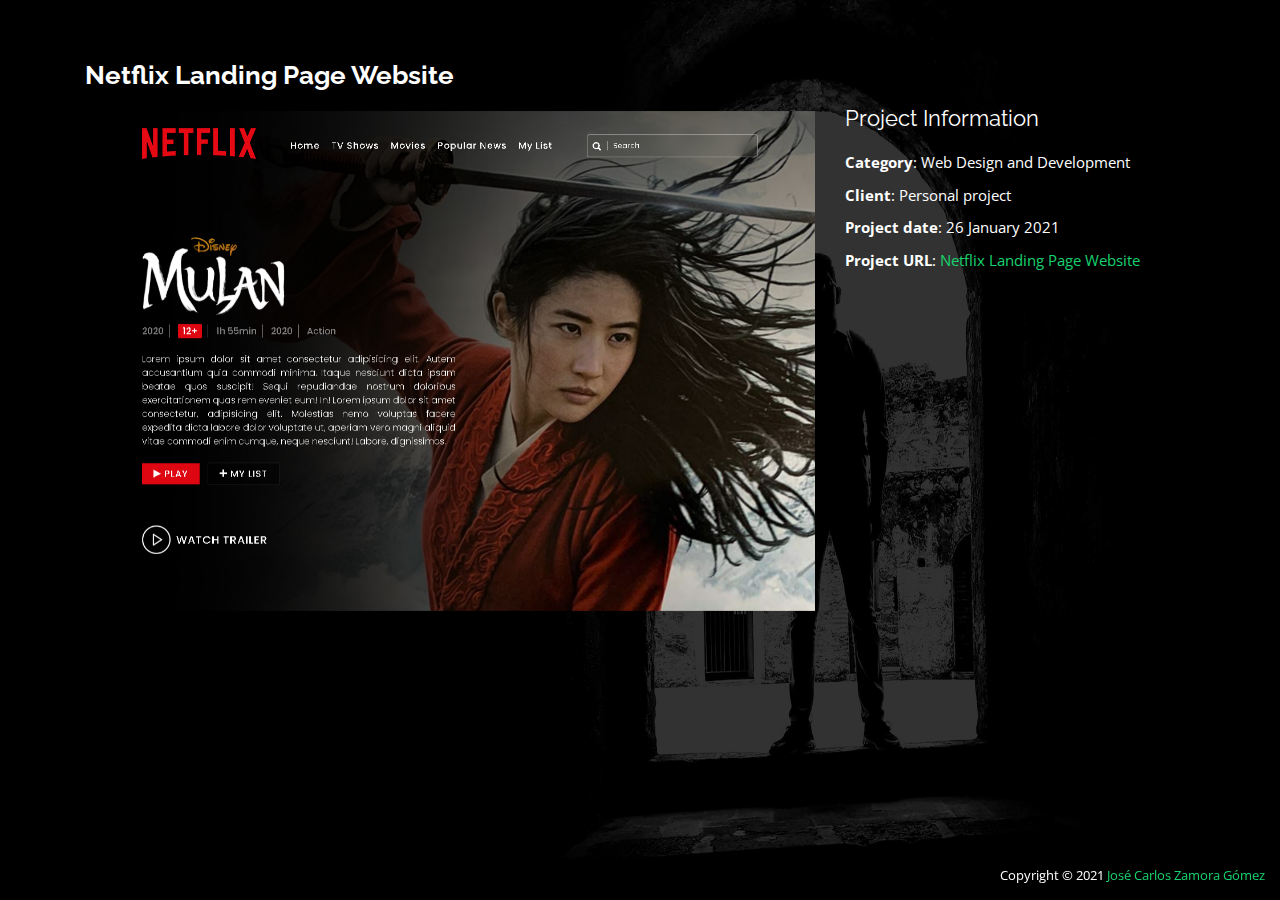
<file: portfolio-details-2.html>
<!DOCTYPE html>
<html lang="en">

<head>
  <meta charset="utf-8">
  <meta content="width=device-width, initial-scale=1.0" name="viewport">

  <title>Works</title>
  <meta content="" name="description">
  <meta content="" name="keywords">

  <!-- Favicons -->
  <link href="assets/img/favicon.png" rel="icon">
  <link href="assets/img/apple-touch-icon.png" rel="apple-touch-icon">

  <!-- Google Fonts -->
  <link href="https://fonts.googleapis.com/css?family=Open+Sans:300,300i,400,400i,600,600i,700,700i|Raleway:300,300i,400,400i,500,500i,600,600i,700,700i|Poppins:300,300i,400,400i,500,500i,600,600i,700,700i" rel="stylesheet">

  <!-- Vendor CSS Files -->
  <link href="assets/vendor/bootstrap/css/bootstrap.min.css" rel="stylesheet">
  <link href="assets/vendor/icofont/icofont.min.css" rel="stylesheet">
  <link href="assets/vendor/remixicon/remixicon.css" rel="stylesheet">
  <link href="assets/vendor/owl.carousel/assets/owl.carousel.min.css" rel="stylesheet">
  <link href="assets/vendor/boxicons/css/boxicons.min.css" rel="stylesheet">
  <link href="assets/vendor/venobox/venobox.css" rel="stylesheet">

  <!-- Template Main CSS File -->
  <link href="assets/css/style.css" rel="stylesheet">

  <!-- =======================================================
  * Template Name: Personal - v2.4.0
  * Template URL: https://bootstrapmade.com/personal-free-resume-bootstrap-template/
  * Author: BootstrapMade.com
  * License: https://bootstrapmade.com/license/
  ======================================================== -->
</head>

<body>

  <main id="main">

    <!-- ======= Portfolio Details ======= -->
    <div id="portfolio-details" class="portfolio-details">
      <div class="container">

        <div class="row">

          <div class="col-lg-8">
            <h2 class="portfolio-title">Netflix Landing Page Website</h2>
            <div class="owl-carousel portfolio-details-carousel">
              <img src="assets/img/netflix/1.png" class="img-fluid" alt="">
              <img src="assets/img/netflix/2.png" class="img-fluid" alt="">
              <img src="assets/img/netflix/3.png" class="img-fluid" alt="">
            </div>
          </div>

          <div class="col-lg-4 portfolio-info">
            <h3>Project Information</h3>
            <ul>
              <li><strong>Category</strong>: Web Design and Development</li>
              <li><strong>Client</strong>: Personal project</li>
              <li><strong>Project date</strong>: 26 January 2021</li>
              <li><strong>Project URL</strong>: <a href="https://josecarloszamoragomez.github.io/Netflix-Landing-Page-Website/" target="_blank">Netflix Landing Page Website</a></li>
            </ul>

            <!--<p>
              
            </p>-->
          </div>

        </div>

      </div>
    </div><!-- End Portfolio Details -->

  </main><!-- End #main -->

  <div class="credits">
    <!-- All the links in the footer should remain intact. -->
    <!-- You can delete the links only if you purchased the pro version. -->
    <!-- Licensing information: https://bootstrapmade.com/license/ -->
    <!-- Purchase the pro version with working PHP/AJAX contact form: https://bootstrapmade.com/personal-free-resume-bootstrap-template/ -->
    Copyright © 2021 <a href="#">José Carlos Zamora Gómez</a>
  </div>

  <!-- Vendor JS Files -->
  <script src="assets/vendor/jquery/jquery.min.js"></script>
  <script src="assets/vendor/bootstrap/js/bootstrap.bundle.min.js"></script>
  <script src="assets/vendor/jquery.easing/jquery.easing.min.js"></script>
  <script src="assets/vendor/php-email-form/validate.js"></script>
  <script src="assets/vendor/waypoints/jquery.waypoints.min.js"></script>
  <script src="assets/vendor/counterup/counterup.min.js"></script>
  <script src="assets/vendor/owl.carousel/owl.carousel.min.js"></script>
  <script src="assets/vendor/isotope-layout/isotope.pkgd.min.js"></script>
  <script src="assets/vendor/venobox/venobox.min.js"></script>

  <!-- Template Main JS File -->
  <script src="assets/js/main.js"></script>

</body>

</html>
</file>
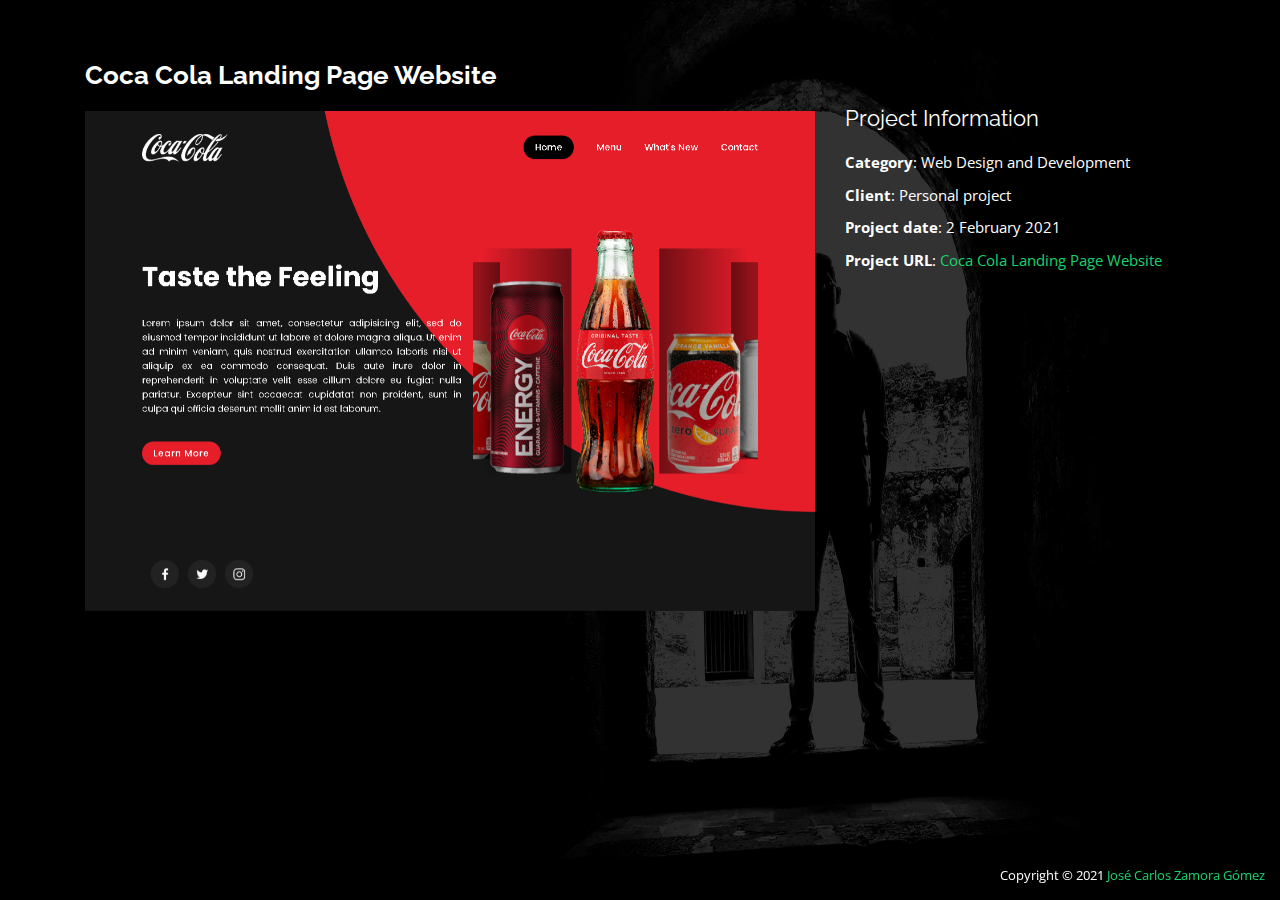
<file: portfolio-details-3.html>
<!DOCTYPE html>
<html lang="en">

<head>
  <meta charset="utf-8">
  <meta content="width=device-width, initial-scale=1.0" name="viewport">

  <title>Works</title>
  <meta content="" name="description">
  <meta content="" name="keywords">

  <!-- Favicons -->
  <link href="assets/img/favicon.png" rel="icon">
  <link href="assets/img/apple-touch-icon.png" rel="apple-touch-icon">

  <!-- Google Fonts -->
  <link href="https://fonts.googleapis.com/css?family=Open+Sans:300,300i,400,400i,600,600i,700,700i|Raleway:300,300i,400,400i,500,500i,600,600i,700,700i|Poppins:300,300i,400,400i,500,500i,600,600i,700,700i" rel="stylesheet">

  <!-- Vendor CSS Files -->
  <link href="assets/vendor/bootstrap/css/bootstrap.min.css" rel="stylesheet">
  <link href="assets/vendor/icofont/icofont.min.css" rel="stylesheet">
  <link href="assets/vendor/remixicon/remixicon.css" rel="stylesheet">
  <link href="assets/vendor/owl.carousel/assets/owl.carousel.min.css" rel="stylesheet">
  <link href="assets/vendor/boxicons/css/boxicons.min.css" rel="stylesheet">
  <link href="assets/vendor/venobox/venobox.css" rel="stylesheet">

  <!-- Template Main CSS File -->
  <link href="assets/css/style.css" rel="stylesheet">

  <!-- =======================================================
  * Template Name: Personal - v2.4.0
  * Template URL: https://bootstrapmade.com/personal-free-resume-bootstrap-template/
  * Author: BootstrapMade.com
  * License: https://bootstrapmade.com/license/
  ======================================================== -->
</head>

<body>

  <main id="main">

    <!-- ======= Portfolio Details ======= -->
    <div id="portfolio-details" class="portfolio-details">
      <div class="container">

        <div class="row">

          <div class="col-lg-8">
            <h2 class="portfolio-title">Coca Cola Landing Page Website</h2>
            <div class="owl-carousel portfolio-details-carousel">
              <img src="assets/img/coca cola/1.png" class="img-fluid" alt="">
              <img src="assets/img/coca cola/2.png" class="img-fluid" alt="">
              <img src="assets/img/coca cola/3.png" class="img-fluid" alt="">
            </div>
          </div>

          <div class="col-lg-4 portfolio-info">
            <h3>Project Information</h3>
            <ul>
              <li><strong>Category</strong>: Web Design and Development</li>
              <li><strong>Client</strong>: Personal project</li>
              <li><strong>Project date</strong>: 2 February 2021</li>
              <li><strong>Project URL</strong>: <a href="https://josecarloszamoragomez.github.io/Coca-Cola-Landing-Page-Website/" target="_blank">Coca Cola Landing Page Website</a></li>
            </ul>

            <!--<p>
              
            </p>-->
          </div>

        </div>

      </div>
    </div><!-- End Portfolio Details -->

  </main><!-- End #main -->

  <div class="credits">
    <!-- All the links in the footer should remain intact. -->
    <!-- You can delete the links only if you purchased the pro version. -->
    <!-- Licensing information: https://bootstrapmade.com/license/ -->
    <!-- Purchase the pro version with working PHP/AJAX contact form: https://bootstrapmade.com/personal-free-resume-bootstrap-template/ -->
    Copyright © 2021 <a href="#">José Carlos Zamora Gómez</a>
  </div>

  <!-- Vendor JS Files -->
  <script src="assets/vendor/jquery/jquery.min.js"></script>
  <script src="assets/vendor/bootstrap/js/bootstrap.bundle.min.js"></script>
  <script src="assets/vendor/jquery.easing/jquery.easing.min.js"></script>
  <script src="assets/vendor/php-email-form/validate.js"></script>
  <script src="assets/vendor/waypoints/jquery.waypoints.min.js"></script>
  <script src="assets/vendor/counterup/counterup.min.js"></script>
  <script src="assets/vendor/owl.carousel/owl.carousel.min.js"></script>
  <script src="assets/vendor/isotope-layout/isotope.pkgd.min.js"></script>
  <script src="assets/vendor/venobox/venobox.min.js"></script>

  <!-- Template Main JS File -->
  <script src="assets/js/main.js"></script>

</body>

</html>
</file>
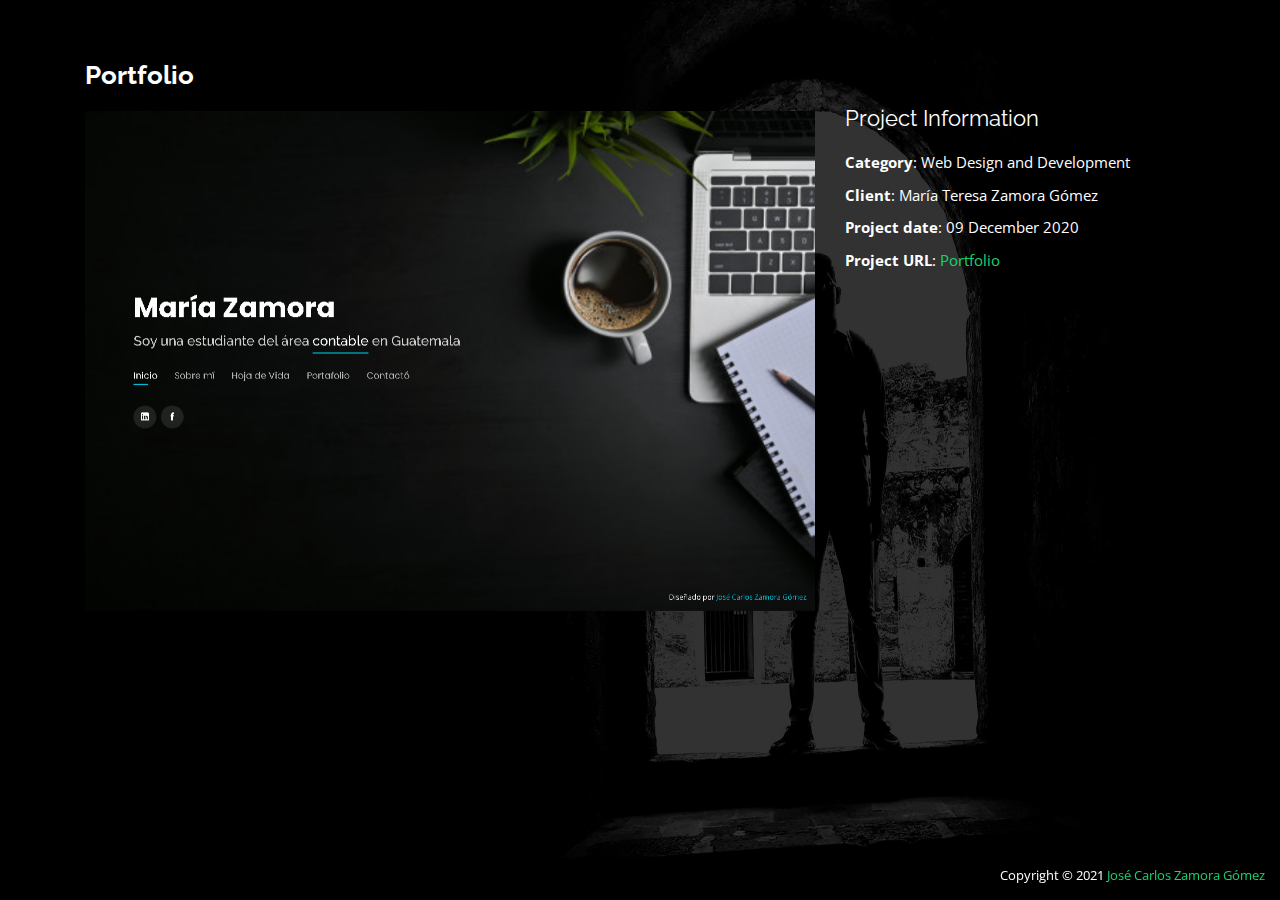
<file: portfolio-details.html>
<!DOCTYPE html>
<html lang="en">

<head>
  <meta charset="utf-8">
  <meta content="width=device-width, initial-scale=1.0" name="viewport">

  <title>Works</title>
  <meta content="" name="description">
  <meta content="" name="keywords">

  <!-- Favicons -->
  <link href="assets/img/favicon.png" rel="icon">
  <link href="assets/img/apple-touch-icon.png" rel="apple-touch-icon">

  <!-- Google Fonts -->
  <link href="https://fonts.googleapis.com/css?family=Open+Sans:300,300i,400,400i,600,600i,700,700i|Raleway:300,300i,400,400i,500,500i,600,600i,700,700i|Poppins:300,300i,400,400i,500,500i,600,600i,700,700i" rel="stylesheet">

  <!-- Vendor CSS Files -->
  <link href="assets/vendor/bootstrap/css/bootstrap.min.css" rel="stylesheet">
  <link href="assets/vendor/icofont/icofont.min.css" rel="stylesheet">
  <link href="assets/vendor/remixicon/remixicon.css" rel="stylesheet">
  <link href="assets/vendor/owl.carousel/assets/owl.carousel.min.css" rel="stylesheet">
  <link href="assets/vendor/boxicons/css/boxicons.min.css" rel="stylesheet">
  <link href="assets/vendor/venobox/venobox.css" rel="stylesheet">

  <!-- Template Main CSS File -->
  <link href="assets/css/style.css" rel="stylesheet">

  <!-- =======================================================
  * Template Name: Personal - v2.4.0
  * Template URL: https://bootstrapmade.com/personal-free-resume-bootstrap-template/
  * Author: BootstrapMade.com
  * License: https://bootstrapmade.com/license/
  ======================================================== -->
</head>

<body>

  <main id="main">

    <!-- ======= Portfolio Details ======= -->
    <div id="portfolio-details" class="portfolio-details">
      <div class="container">

        <div class="row">

          <div class="col-lg-8">
            <h2 class="portfolio-title">Portfolio</h2>
            <div class="owl-carousel portfolio-details-carousel">
              <img src="assets/img/web/1.png" class="img-fluid" alt="">
              <img src="assets/img/web/2.png" class="img-fluid" alt="">
			  <img src="assets/img/web/3.png" class="img-fluid" alt="">
			  <img src="assets/img/web/4.png" class="img-fluid" alt="">
			  <img src="assets/img/web/5.png" class="img-fluid" alt="">
            </div>
          </div>

          <div class="col-lg-4 portfolio-info">
            <h3>Project Information</h3>
            <ul>
              <li><strong>Category</strong>: Web Design and Development</li>
              <li><strong>Client</strong>: María Teresa Zamora Gómez</li>
              <li><strong>Project date</strong>: 09 December 2020</li>
              <li><strong>Project URL</strong>: <a href="https://mariateresazamoragomez.js.org/" target="_blank">Portfolio</a></li>
            </ul>

            <!--<p>
              
            </p>-->
          </div>

        </div>

      </div>
    </div><!-- End Portfolio Details -->

  </main><!-- End #main -->

  <div class="credits">
    <!-- All the links in the footer should remain intact. -->
    <!-- You can delete the links only if you purchased the pro version. -->
    <!-- Licensing information: https://bootstrapmade.com/license/ -->
    <!-- Purchase the pro version with working PHP/AJAX contact form: https://bootstrapmade.com/personal-free-resume-bootstrap-template/ -->
    Copyright © 2021 <a href="#">José Carlos Zamora Gómez</a>
  </div>

  <!-- Vendor JS Files -->
  <script src="assets/vendor/jquery/jquery.min.js"></script>
  <script src="assets/vendor/bootstrap/js/bootstrap.bundle.min.js"></script>
  <script src="assets/vendor/jquery.easing/jquery.easing.min.js"></script>
  <script src="assets/vendor/php-email-form/validate.js"></script>
  <script src="assets/vendor/waypoints/jquery.waypoints.min.js"></script>
  <script src="assets/vendor/counterup/counterup.min.js"></script>
  <script src="assets/vendor/owl.carousel/owl.carousel.min.js"></script>
  <script src="assets/vendor/isotope-layout/isotope.pkgd.min.js"></script>
  <script src="assets/vendor/venobox/venobox.min.js"></script>

  <!-- Template Main JS File -->
  <script src="assets/js/main.js"></script>

</body>

</html>
</file>
<file: assets/vendor/venobox/venobox.css>
/* ------ venobox.css --------*/
.vbox-overlay *, .vbox-overlay *:before, .vbox-overlay *:after{
    -webkit-backface-visibility: hidden;
    -webkit-box-sizing:border-box;
    -moz-box-sizing:border-box;
    box-sizing:border-box;
}
.vbox-overlay * { 
    -webkit-backface-visibility: visible;
    backface-visibility: visible;
}
.vbox-overlay{
    display: -webkit-flex;
    display: flex;
    -webkit-flex-direction: column;
    flex-direction: column;
    -webkit-justify-content: center;
    justify-content: center;
    -webkit-align-items: center;
    align-items: center;
    position: fixed;
    left: 0;
    top: 0;
    bottom: 0;
    right: 0;
    z-index: 999999;
}

/* ----- navigation ----- */
.vbox-title{
    width: 100%;
    height: 40px;
    float: left;
    text-align: center;
    line-height: 28px;
    font-size: 12px;
    padding: 6px 50px;
    overflow: hidden;
    position: fixed;
    display: none;
    left: 0;
    z-index: 89;
}
.vbox-close{
    cursor: pointer;
    position: fixed;
    top: -1px;
    right: 0;
    width: 50px;
    height: 40px;
    padding: 6px;
    display: block;
    background-position:10px center;
    overflow: hidden;
    font-size: 24px;
    line-height: 1;
    text-align: center;
    z-index: 99;
}
.vbox-left{
    cursor: pointer;
    position: fixed;
    left: 0;
    height: 40px;
    overflow: hidden;
    line-height: 28px;
    font-size: 12px;
    z-index: 99;
    display: flex;
    align-items:center;
}
.vbox-num{
    display: inline-block;
    margin: 6px 0 6px 15px;
}
/* ----- Social share ----- */
.vbox-share{
    line-height: 28px;
    font-size: 12px;
    overflow: hidden;
    position: fixed;
    left: 0;
    z-index: 98;
    display: flex;
    align-items:center;
    justify-content: center;
    width: 100%;
    text-align: center;
}
.vbox-share svg{
    max-height: 28px;
    width: 28px;
    z-index: 10;
    margin-left: 12px;
    margin-top: 6px;
    margin-bottom: 6px;
    vertical-align: middle;
}


/* ----- navigation ARROWS ----- */
.vbox-next, .vbox-prev{
    position: fixed;
    top: 50%;
    margin-top: -15px;
    overflow: hidden;
    cursor: pointer;
    display: block;
    width: 45px;
    height: 45px;
    z-index: 99;
}
.vbox-next span, .vbox-prev span{
    position: relative;
    width: 20px;
    height: 20px;
    border: 2px solid transparent;
    border-top-color: #B6B6B6;
    border-right-color: #B6B6B6;
    text-indent: -100px;
    position: absolute;
    top: 8px;
    display: block;
}
.vbox-prev{
    left: 15px;
}
.vbox-next{
    right: 15px;
}
.vbox-prev span{
    left: 10px;
    -ms-transform: rotate(-135deg);
    -webkit-transform: rotate(-135deg);
    transform: rotate(-135deg);
}
.vbox-next span{
    -ms-transform: rotate(45deg);
    -webkit-transform: rotate(45deg);
    transform: rotate(45deg);
    right: 10px;
}
/* ------- inline window ------ */
.vbox-inline{
    width: 420px;
    height: 315px;
    height: 70vh;
    padding: 10px;
    background: #fff;
    margin: 0 auto;
    overflow: auto;
    text-align: left;
}
/* ------- Video & iFrames window ------ */
.venoframe{
    max-width: 100%;
    width: 100%;
    border: none;
    width: 100%;
    height: 260px;
    height: 70vh;
}
.venoframe.vbvid{
    height: 260px;
}
@media (min-width: 768px) {
    .venoframe, .vbox-inline{
        width: 90%;
        height: 360px;
        height: 70vh;
    }
    .venoframe.vbvid{
        width: 640px;
        height: 360px;
    }
}
@media (min-width: 992px) {
    .venoframe, .vbox-inline{
        max-width: 1200px;
        width: 80%;
        height: 540px;
        height: 70vh;
    }
    .venoframe.vbvid{
        width: 960px;
        height: 540px;
    }
}
/* 
Please do NOT edit this part! 
or at least read this note: http://i.imgur.com/7C0ws9e.gif
*/
.vbox-open{
    overflow: hidden;
}
.vbox-container{
    position: absolute;
    left: 0;
    right: 0;
    top: 0;
    bottom: 0;
    overflow-x: hidden;
    overflow-y: scroll;
    overflow-scrolling: touch;
    -webkit-overflow-scrolling: touch;
    z-index: 20;
    max-height: 100%;

}

.vbox-content{
    text-align: center;
    float: left;
    width: 100%;
    position: relative;
    overflow: hidden;
    padding: 20px 4%;
}
.vbox-container img{
    max-width: 100%;
    height: auto;
}
.vbox-figlio{
    box-shadow: 0 0 12px rgba(0,0,0,0.19), 0 6px 6px rgba(0,0,0,0.23);
    max-width: 100%;
    text-align: initial;
}
img.vbox-figlio{
    -webkit-user-select: none;
-khtml-user-select: none;
-moz-user-select: none;
-o-user-select: none;
user-select: none;
}
.vbox-content.swipe-left{
    margin-left: -200px !important;
}
.vbox-content.swipe-right{
    margin-left: 200px !important;
}
.vbox-animated{
    webkit-transition: margin 300ms ease-out;
    transition: margin 300ms ease-out;
}

/* ---------- preloader ----------
 * SPINKIT 
 * http://tobiasahlin.com/spinkit/
-------------------------------- */
.sk-double-bounce,.sk-rotating-plane{width:40px;height:40px;margin:40px auto}.sk-rotating-plane{background-color:#333;-webkit-animation:sk-rotatePlane 1.2s infinite ease-in-out;animation:sk-rotatePlane 1.2s infinite ease-in-out}@-webkit-keyframes sk-rotatePlane{0%{-webkit-transform:perspective(120px) rotateX(0) rotateY(0);transform:perspective(120px) rotateX(0) rotateY(0)}50%{-webkit-transform:perspective(120px) rotateX(-180.1deg) rotateY(0);transform:perspective(120px) rotateX(-180.1deg) rotateY(0)}100%{-webkit-transform:perspective(120px) rotateX(-180deg) rotateY(-179.9deg);transform:perspective(120px) rotateX(-180deg) rotateY(-179.9deg)}}@keyframes sk-rotatePlane{0%{-webkit-transform:perspective(120px) rotateX(0) rotateY(0);transform:perspective(120px) rotateX(0) rotateY(0)}50%{-webkit-transform:perspective(120px) rotateX(-180.1deg) rotateY(0);transform:perspective(120px) rotateX(-180.1deg) rotateY(0)}100%{-webkit-transform:perspective(120px) rotateX(-180deg) rotateY(-179.9deg);transform:perspective(120px) rotateX(-180deg) rotateY(-179.9deg)}}.sk-double-bounce{position:relative}.sk-double-bounce .sk-child{width:100%;height:100%;border-radius:50%;background-color:#333;opacity:.6;position:absolute;top:0;left:0;-webkit-animation:sk-doubleBounce 2s infinite ease-in-out;animation:sk-doubleBounce 2s infinite ease-in-out}.sk-chasing-dots .sk-child,.sk-spinner-pulse,.sk-three-bounce .sk-child{background-color:#333;border-radius:100%}.sk-double-bounce .sk-double-bounce2{-webkit-animation-delay:-1s;animation-delay:-1s}@-webkit-keyframes sk-doubleBounce{0%,100%{-webkit-transform:scale(0);transform:scale(0)}50%{-webkit-transform:scale(1);transform:scale(1)}}@keyframes sk-doubleBounce{0%,100%{-webkit-transform:scale(0);transform:scale(0)}50%{-webkit-transform:scale(1);transform:scale(1)}}.sk-wave{margin:40px auto;width:50px;height:40px;text-align:center;font-size:10px}.sk-wave .sk-rect{background-color:#333;height:100%;width:6px;display:inline-block;-webkit-animation:sk-waveStretchDelay 1.2s infinite ease-in-out;animation:sk-waveStretchDelay 1.2s infinite ease-in-out}.sk-wave .sk-rect1{-webkit-animation-delay:-1.2s;animation-delay:-1.2s}.sk-wave .sk-rect2{-webkit-animation-delay:-1.1s;animation-delay:-1.1s}.sk-wave .sk-rect3{-webkit-animation-delay:-1s;animation-delay:-1s}.sk-wave .sk-rect4{-webkit-animation-delay:-.9s;animation-delay:-.9s}.sk-wave .sk-rect5{-webkit-animation-delay:-.8s;animation-delay:-.8s}@-webkit-keyframes sk-waveStretchDelay{0%,100%,40%{-webkit-transform:scaleY(.4);transform:scaleY(.4)}20%{-webkit-transform:scaleY(1);transform:scaleY(1)}}@keyframes sk-waveStretchDelay{0%,100%,40%{-webkit-transform:scaleY(.4);transform:scaleY(.4)}20%{-webkit-transform:scaleY(1);transform:scaleY(1)}}.sk-wandering-cubes{margin:40px auto;width:40px;height:40px;position:relative}.sk-wandering-cubes .sk-cube{background-color:#333;width:10px;height:10px;position:absolute;top:0;left:0;-webkit-animation:sk-wanderingCube 1.8s ease-in-out -1.8s infinite both;animation:sk-wanderingCube 1.8s ease-in-out -1.8s infinite both}.sk-chasing-dots,.sk-spinner-pulse{width:40px;height:40px;margin:40px auto}.sk-wandering-cubes .sk-cube2{-webkit-animation-delay:-.9s;animation-delay:-.9s}@-webkit-keyframes sk-wanderingCube{0%{-webkit-transform:rotate(0);transform:rotate(0)}25%{-webkit-transform:translateX(30px) rotate(-90deg) scale(.5);transform:translateX(30px) rotate(-90deg) scale(.5)}50%{-webkit-transform:translateX(30px) translateY(30px) rotate(-179deg);transform:translateX(30px) translateY(30px) rotate(-179deg)}50.1%{-webkit-transform:translateX(30px) translateY(30px) rotate(-180deg);transform:translateX(30px) translateY(30px) rotate(-180deg)}75%{-webkit-transform:translateX(0) translateY(30px) rotate(-270deg) scale(.5);transform:translateX(0) translateY(30px) rotate(-270deg) scale(.5)}100%{-webkit-transform:rotate(-360deg);transform:rotate(-360deg)}}@keyframes sk-wanderingCube{0%{-webkit-transform:rotate(0);transform:rotate(0)}25%{-webkit-transform:translateX(30px) rotate(-90deg) scale(.5);transform:translateX(30px) rotate(-90deg) scale(.5)}50%{-webkit-transform:translateX(30px) translateY(30px) rotate(-179deg);transform:translateX(30px) translateY(30px) rotate(-179deg)}50.1%{-webkit-transform:translateX(30px) translateY(30px) rotate(-180deg);transform:translateX(30px) translateY(30px) rotate(-180deg)}75%{-webkit-transform:translateX(0) translateY(30px) rotate(-270deg) scale(.5);transform:translateX(0) translateY(30px) rotate(-270deg) scale(.5)}100%{-webkit-transform:rotate(-360deg);transform:rotate(-360deg)}}.sk-spinner-pulse{-webkit-animation:sk-pulseScaleOut 1s infinite ease-in-out;animation:sk-pulseScaleOut 1s infinite ease-in-out}@-webkit-keyframes sk-pulseScaleOut{0%{-webkit-transform:scale(0);transform:scale(0)}100%{-webkit-transform:scale(1);transform:scale(1);opacity:0}}@keyframes sk-pulseScaleOut{0%{-webkit-transform:scale(0);transform:scale(0)}100%{-webkit-transform:scale(1);transform:scale(1);opacity:0}}.sk-chasing-dots{position:relative;text-align:center;-webkit-animation:sk-chasingDotsRotate 2s infinite linear;animation:sk-chasingDotsRotate 2s infinite linear}.sk-chasing-dots .sk-child{width:60%;height:60%;display:inline-block;position:absolute;top:0;-webkit-animation:sk-chasingDotsBounce 2s infinite ease-in-out;animation:sk-chasingDotsBounce 2s infinite ease-in-out}.sk-chasing-dots .sk-dot2{top:auto;bottom:0;-webkit-animation-delay:-1s;animation-delay:-1s}@-webkit-keyframes sk-chasingDotsRotate{100%{-webkit-transform:rotate(360deg);transform:rotate(360deg)}}@keyframes sk-chasingDotsRotate{100%{-webkit-transform:rotate(360deg);transform:rotate(360deg)}}@-webkit-keyframes sk-chasingDotsBounce{0%,100%{-webkit-transform:scale(0);transform:scale(0)}50%{-webkit-transform:scale(1);transform:scale(1)}}@keyframes sk-chasingDotsBounce{0%,100%{-webkit-transform:scale(0);transform:scale(0)}50%{-webkit-transform:scale(1);transform:scale(1)}}.sk-three-bounce{margin:40px auto;width:80px;text-align:center}.sk-three-bounce .sk-child{width:20px;height:20px;display:inline-block;-webkit-animation:sk-three-bounce 1.4s ease-in-out 0s infinite both;animation:sk-three-bounce 1.4s ease-in-out 0s infinite both}.sk-circle .sk-child:before,.sk-fading-circle .sk-circle:before{display:block;border-radius:100%;content:'';background-color:#333}.sk-three-bounce .sk-bounce1{-webkit-animation-delay:-.32s;animation-delay:-.32s}.sk-three-bounce .sk-bounce2{-webkit-animation-delay:-.16s;animation-delay:-.16s}@-webkit-keyframes sk-three-bounce{0%,100%,80%{-webkit-transform:scale(0);transform:scale(0)}40%{-webkit-transform:scale(1);transform:scale(1)}}@keyframes sk-three-bounce{0%,100%,80%{-webkit-transform:scale(0);transform:scale(0)}40%{-webkit-transform:scale(1);transform:scale(1)}}.sk-circle{margin:40px auto;width:40px;height:40px;position:relative}.sk-circle .sk-child{width:100%;height:100%;position:absolute;left:0;top:0}.sk-circle .sk-child:before{margin:0 auto;width:15%;height:15%;-webkit-animation:sk-circleBounceDelay 1.2s infinite ease-in-out both;animation:sk-circleBounceDelay 1.2s infinite ease-in-out both}.sk-circle .sk-circle2{-webkit-transform:rotate(30deg);-ms-transform:rotate(30deg);transform:rotate(30deg)}.sk-circle .sk-circle3{-webkit-transform:rotate(60deg);-ms-transform:rotate(60deg);transform:rotate(60deg)}.sk-circle .sk-circle4{-webkit-transform:rotate(90deg);-ms-transform:rotate(90deg);transform:rotate(90deg)}.sk-circle .sk-circle5{-webkit-transform:rotate(120deg);-ms-transform:rotate(120deg);transform:rotate(120deg)}.sk-circle .sk-circle6{-webkit-transform:rotate(150deg);-ms-transform:rotate(150deg);transform:rotate(150deg)}.sk-circle .sk-circle7{-webkit-transform:rotate(180deg);-ms-transform:rotate(180deg);transform:rotate(180deg)}.sk-circle .sk-circle8{-webkit-transform:rotate(210deg);-ms-transform:rotate(210deg);transform:rotate(210deg)}.sk-circle .sk-circle9{-webkit-transform:rotate(240deg);-ms-transform:rotate(240deg);transform:rotate(240deg)}.sk-circle .sk-circle10{-webkit-transform:rotate(270deg);-ms-transform:rotate(270deg);transform:rotate(270deg)}.sk-circle .sk-circle11{-webkit-transform:rotate(300deg);-ms-transform:rotate(300deg);transform:rotate(300deg)}.sk-circle .sk-circle12{-webkit-transform:rotate(330deg);-ms-transform:rotate(330deg);transform:rotate(330deg)}.sk-circle .sk-circle2:before{-webkit-animation-delay:-1.1s;animation-delay:-1.1s}.sk-circle .sk-circle3:before{-webkit-animation-delay:-1s;animation-delay:-1s}.sk-circle .sk-circle4:before{-webkit-animation-delay:-.9s;animation-delay:-.9s}.sk-circle .sk-circle5:before{-webkit-animation-delay:-.8s;animation-delay:-.8s}.sk-circle .sk-circle6:before{-webkit-animation-delay:-.7s;animation-delay:-.7s}.sk-circle .sk-circle7:before{-webkit-animation-delay:-.6s;animation-delay:-.6s}.sk-circle .sk-circle8:before{-webkit-animation-delay:-.5s;animation-delay:-.5s}.sk-circle .sk-circle9:before{-webkit-animation-delay:-.4s;animation-delay:-.4s}.sk-circle .sk-circle10:before{-webkit-animation-delay:-.3s;animation-delay:-.3s}.sk-circle .sk-circle11:before{-webkit-animation-delay:-.2s;animation-delay:-.2s}.sk-circle .sk-circle12:before{-webkit-animation-delay:-.1s;animation-delay:-.1s}@-webkit-keyframes sk-circleBounceDelay{0%,100%,80%{-webkit-transform:scale(0);transform:scale(0)}40%{-webkit-transform:scale(1);transform:scale(1)}}@keyframes sk-circleBounceDelay{0%,100%,80%{-webkit-transform:scale(0);transform:scale(0)}40%{-webkit-transform:scale(1);transform:scale(1)}}.sk-cube-grid{width:40px;height:40px;margin:40px auto}.sk-cube-grid .sk-cube{width:33.33%;height:33.33%;background-color:#333;float:left;-webkit-animation:sk-cubeGridScaleDelay 1.3s infinite ease-in-out;animation:sk-cubeGridScaleDelay 1.3s infinite ease-in-out}.sk-cube-grid .sk-cube1{-webkit-animation-delay:.2s;animation-delay:.2s}.sk-cube-grid .sk-cube2{-webkit-animation-delay:.3s;animation-delay:.3s}.sk-cube-grid .sk-cube3{-webkit-animation-delay:.4s;animation-delay:.4s}.sk-cube-grid .sk-cube4{-webkit-animation-delay:.1s;animation-delay:.1s}.sk-cube-grid .sk-cube5{-webkit-animation-delay:.2s;animation-delay:.2s}.sk-cube-grid .sk-cube6{-webkit-animation-delay:.3s;animation-delay:.3s}.sk-cube-grid .sk-cube7{-webkit-animation-delay:0ms;animation-delay:0ms}.sk-cube-grid .sk-cube8{-webkit-animation-delay:.1s;animation-delay:.1s}.sk-cube-grid .sk-cube9{-webkit-animation-delay:.2s;animation-delay:.2s}@-webkit-keyframes sk-cubeGridScaleDelay{0%,100%,70%{-webkit-transform:scale3D(1,1,1);transform:scale3D(1,1,1)}35%{-webkit-transform:scale3D(0,0,1);transform:scale3D(0,0,1)}}@keyframes sk-cubeGridScaleDelay{0%,100%,70%{-webkit-transform:scale3D(1,1,1);transform:scale3D(1,1,1)}35%{-webkit-transform:scale3D(0,0,1);transform:scale3D(0,0,1)}}.sk-fading-circle{margin:40px auto;width:40px;height:40px;position:relative}.sk-fading-circle .sk-circle{width:100%;height:100%;position:absolute;left:0;top:0}.sk-fading-circle .sk-circle:before{margin:0 auto;width:15%;height:15%;-webkit-animation:sk-circleFadeDelay 1.2s infinite ease-in-out both;animation:sk-circleFadeDelay 1.2s infinite ease-in-out both}.sk-fading-circle .sk-circle2{-webkit-transform:rotate(30deg);-ms-transform:rotate(30deg);transform:rotate(30deg)}.sk-fading-circle .sk-circle3{-webkit-transform:rotate(60deg);-ms-transform:rotate(60deg);transform:rotate(60deg)}.sk-fading-circle .sk-circle4{-webkit-transform:rotate(90deg);-ms-transform:rotate(90deg);transform:rotate(90deg)}.sk-fading-circle .sk-circle5{-webkit-transform:rotate(120deg);-ms-transform:rotate(120deg);transform:rotate(120deg)}.sk-fading-circle .sk-circle6{-webkit-transform:rotate(150deg);-ms-transform:rotate(150deg);transform:rotate(150deg)}.sk-fading-circle .sk-circle7{-webkit-transform:rotate(180deg);-ms-transform:rotate(180deg);transform:rotate(180deg)}.sk-fading-circle .sk-circle8{-webkit-transform:rotate(210deg);-ms-transform:rotate(210deg);transform:rotate(210deg)}.sk-fading-circle .sk-circle9{-webkit-transform:rotate(240deg);-ms-transform:rotate(240deg);transform:rotate(240deg)}.sk-fading-circle .sk-circle10{-webkit-transform:rotate(270deg);-ms-transform:rotate(270deg);transform:rotate(270deg)}.sk-fading-circle .sk-circle11{-webkit-transform:rotate(300deg);-ms-transform:rotate(300deg);transform:rotate(300deg)}.sk-fading-circle .sk-circle12{-webkit-transform:rotate(330deg);-ms-transform:rotate(330deg);transform:rotate(330deg)}.sk-fading-circle .sk-circle2:before{-webkit-animation-delay:-1.1s;animation-delay:-1.1s}.sk-fading-circle .sk-circle3:before{-webkit-animation-delay:-1s;animation-delay:-1s}.sk-fading-circle .sk-circle4:before{-webkit-animation-delay:-.9s;animation-delay:-.9s}.sk-fading-circle .sk-circle5:before{-webkit-animation-delay:-.8s;animation-delay:-.8s}.sk-fading-circle .sk-circle6:before{-webkit-animation-delay:-.7s;animation-delay:-.7s}.sk-fading-circle .sk-circle7:before{-webkit-animation-delay:-.6s;animation-delay:-.6s}.sk-fading-circle .sk-circle8:before{-webkit-animation-delay:-.5s;animation-delay:-.5s}.sk-fading-circle .sk-circle9:before{-webkit-animation-delay:-.4s;animation-delay:-.4s}.sk-fading-circle .sk-circle10:before{-webkit-animation-delay:-.3s;animation-delay:-.3s}.sk-fading-circle .sk-circle11:before{-webkit-animation-delay:-.2s;animation-delay:-.2s}.sk-fading-circle .sk-circle12:before{-webkit-animation-delay:-.1s;animation-delay:-.1s}@-webkit-keyframes sk-circleFadeDelay{0%,100%,39%{opacity:0}40%{opacity:1}}@keyframes sk-circleFadeDelay{0%,100%,39%{opacity:0}40%{opacity:1}}.sk-folding-cube{margin:40px auto;width:40px;height:40px;position:relative;-webkit-transform:rotateZ(45deg);transform:rotateZ(45deg)}.sk-folding-cube .sk-cube{float:left;width:50%;height:50%;position:relative;-webkit-transform:scale(1.1);-ms-transform:scale(1.1);transform:scale(1.1)}.sk-folding-cube .sk-cube:before{content:'';position:absolute;top:0;left:0;width:100%;height:100%;background-color:#333;-webkit-animation:sk-foldCubeAngle 2.4s infinite linear both;animation:sk-foldCubeAngle 2.4s infinite linear both;-webkit-transform-origin:100% 100%;-ms-transform-origin:100% 100%;transform-origin:100% 100%}.sk-folding-cube .sk-cube2{-webkit-transform:scale(1.1) rotateZ(90deg);transform:scale(1.1) rotateZ(90deg)}.sk-folding-cube .sk-cube3{-webkit-transform:scale(1.1) rotateZ(180deg);transform:scale(1.1) rotateZ(180deg)}.sk-folding-cube .sk-cube4{-webkit-transform:scale(1.1) rotateZ(270deg);transform:scale(1.1) rotateZ(270deg)}.sk-folding-cube .sk-cube2:before{-webkit-animation-delay:.3s;animation-delay:.3s}.sk-folding-cube .sk-cube3:before{-webkit-animation-delay:.6s;animation-delay:.6s}.sk-folding-cube .sk-cube4:before{-webkit-animation-delay:.9s;animation-delay:.9s}@-webkit-keyframes sk-foldCubeAngle{0%,10%{-webkit-transform:perspective(140px) rotateX(-180deg);transform:perspective(140px) rotateX(-180deg);opacity:0}25%,75%{-webkit-transform:perspective(140px) rotateX(0);transform:perspective(140px) rotateX(0);opacity:1}100%,90%{-webkit-transform:perspective(140px) rotateY(180deg);transform:perspective(140px) rotateY(180deg);opacity:0}}@keyframes sk-foldCubeAngle{0%,10%{-webkit-transform:perspective(140px) rotateX(-180deg);transform:perspective(140px) rotateX(-180deg);opacity:0}25%,75%{-webkit-transform:perspective(140px) rotateX(0);transform:perspective(140px) rotateX(0);opacity:1}100%,90%{-webkit-transform:perspective(140px) rotateY(180deg);transform:perspective(140px) rotateY(180deg);opacity:0}}
</file>
<file: assets/css/style.css>
/**
* Template Name: Personal - v2.4.0
* Template URL: https://bootstrapmade.com/personal-free-resume-bootstrap-template/
* Author: BootstrapMade.com
* License: https://bootstrapmade.com/license/
*/

/*--------------------------------------------------------------
# General
--------------------------------------------------------------*/
body {
  font-family: "Open Sans", sans-serif;
  background-color: #040404;
  color: #fff;
  position: relative;
  background: transparent;
}

body::before {
  content: "";
  position: fixed;
  background: #040404 url("../img/bg.jpg") top right no-repeat;
  background-size: 65%  115%;
  left: 0;
  right: 0;
  top: 0;
  height: 100vh;
  z-index: -1;
}

@media (min-width: 1024px) {
  body::before {
    background-attachment: fixed;
  }
}

a {
  color: #18d26e;
}

a:hover {
  color: #35e888;
  text-decoration: none;
}

h1, h2, h3, h4, h5, h6 {
  font-family: "Raleway", sans-serif;
}

/*--------------------------------------------------------------
# Header
--------------------------------------------------------------*/
#header {
  transition: ease-in-out 0.3s;
  position: relative;
  height: 100vh;
  display: flex;
  align-items: center;
  z-index: 997;
  overflow-y: auto;
}

#header * {
  transition: ease-in-out 0.3s;
}

#header h1 {
  font-size: 48px;
  margin: 0;
  padding: 0;
  line-height: 1;
  font-weight: 700;
  font-family: "Poppins", sans-serif;
}

#header h1 a, #header h1 a:hover {
  color: #fff;
  line-height: 1;
  display: inline-block;
}

#header h2 {
  font-size: 24px;
  margin-top: 20px;
  color: rgba(255, 255, 255, 0.8);
}

#header h2 span {
  color: #fff;
  border-bottom: 2px solid #18d26e;
  padding-bottom: 6px;
}

#header img {
  padding: 0;
  margin: 0;
}

#header .social-links {
  margin-top: 40px;
  display: flex;
}

#header .social-links a {
  font-size: 16px;
  display: flex;
  justify-content: center;
  align-items: center;
  background: rgba(255, 255, 255, 0.1);
  color: #fff;
  line-height: 1;
  margin-right: 8px;
  border-radius: 50%;
  width: 40px;
  height: 40px;
}

#header .social-links a:hover {
  background: #18d26e;
}

@media (max-width: 992px) {
  #header h1 {
    font-size: 36px;
  }
  #header h2 {
    font-size: 20px;
    line-height: 30px;
  }
  #header .social-links {
    margin-top: 15px;
  }
  #header .container {
    display: flex;
    flex-direction: column;
    align-items: center;
  }
}

/*--------------------------------------------------------------
# Navigation Menu
--------------------------------------------------------------*/
/* Desktop Navigation */
.nav-menu {
  margin-top: 35px;
}

.nav-menu ul {
  display: flex;
  margin: 0;
  padding: 0;
  list-style: none;
}

.nav-menu li + li {
  margin-left: 30px;
}

.nav-menu a {
  display: block;
  position: relative;
  color: rgba(255, 255, 255, 0.7);
  font-size: 16px;
  font-family: "Poppins", sans-serif;
  font-weight: 400;
}

.nav-menu a:before {
  content: "";
  position: absolute;
  width: 0;
  height: 2px;
  bottom: -4px;
  left: 0;
  background-color: #18d26e;
  visibility: hidden;
  width: 0px;
  transition: all 0.3s ease-in-out 0s;
}

.nav-menu a:hover:before, .nav-menu li:hover > a:before, .nav-menu .active > a:before {
  visibility: visible;
  width: 25px;
}

.nav-menu a:hover, .nav-menu .active > a, .nav-menu li:hover > a {
  color: #fff;
  text-decoration: none;
}

/* Mobile Navigation */
.mobile-nav-toggle {
  position: fixed;
  right: 15px;
  top: 15px;
  z-index: 9998;
  border: 0;
  background: none;
  font-size: 24px;
  transition: all 0.4s;
  outline: none !important;
  line-height: 1;
  cursor: pointer;
  text-align: right;
}

.mobile-nav-toggle i {
  color: #fff;
}

.mobile-nav {
  position: fixed;
  top: 55px;
  right: 15px;
  bottom: 15px;
  left: 15px;
  z-index: 9999;
  overflow-y: auto;
  background: rgba(0, 0, 0, 0.7);
  transition: ease-in-out 0.2s;
  opacity: 0;
  visibility: hidden;
  border-radius: 10px;
  padding: 10px 0;
  border: 2px solid rgba(255, 255, 255, 0.12);
}

.mobile-nav * {
  margin: 0;
  padding: 0;
  list-style: none;
}

.mobile-nav a {
  display: block;
  position: relative;
  color: #fff;
  padding: 10px 20px;
  font-weight: 500;
  outline: none;
}

.mobile-nav a:hover, .mobile-nav .active > a, .mobile-nav li:hover > a {
  color: #18d26e;
  text-decoration: none;
}

.mobile-nav-overly {
  width: 100%;
  height: 100%;
  z-index: 9997;
  top: 0;
  left: 0;
  position: fixed;
  background: rgba(9, 9, 9, 0.6);
  overflow: hidden;
  display: none;
  transition: ease-in-out 0.2s;
}

.mobile-nav-active {
  overflow: hidden;
}

.mobile-nav-active .mobile-nav {
  opacity: 1;
  visibility: visible;
}

.mobile-nav-active .mobile-nav-toggle i {
  color: #fff;
}

/* Header Top */
#header.header-top {
  height: 80px;
  position: fixed;
  left: 0;
  top: 0;
  right: 0;
  background: rgba(0, 0, 0, 0.9);
}

#header.header-top .social-links, #header.header-top h2 {
  display: none;
}

#header.header-top h1 {
  margin-right: auto;
  font-size: 36px;
}

#header.header-top .container {
  display: flex;
  align-items: center;
}

#header.header-top .nav-menu {
  margin: 0;
}

@media (max-width: 768px) {
  #header.header-top {
    height: 60px;
  }
  #header.header-top h1 {
    font-size: 26px;
  }
}

/*--------------------------------------------------------------
# Sections General
--------------------------------------------------------------*/
section {
  overflow: hidden;
  position: absolute;
  width: 100%;
  top: 140px;
  bottom: 100%;
  opacity: 0;
  transition: ease-in-out 0.4s;
  z-index: 2;
}

section.section-show {
  top: 100px;
  bottom: auto;
  opacity: 1;
  padding-bottom: 45px;
}

section .container {
  background: rgba(0, 0, 0, 0.9);
  padding: 30px;
}

@media (max-width: 768px) {
  section {
    top: 120px;
  }
  section.section-show {
    top: 80px;
  }
}

.section-title h2 {
  font-size: 14px;
  font-weight: 500;
  padding: 0;
  line-height: 1px;
  margin: 0 0 20px 0;
  letter-spacing: 2px;
  text-transform: uppercase;
  color: #aaaaaa;
  font-family: "Poppins", sans-serif;
}

.section-title h2::after {
  content: "";
  width: 120px;
  height: 1px;
  display: inline-block;
  background: #4ceb95;
  margin: 4px 10px;
}

.section-title p {
  margin: 0;
  margin: -15px 0 15px 0;
  font-size: 36px;
  font-weight: 700;
  text-transform: uppercase;
  font-family: "Poppins", sans-serif;
  color: #fff;
}

/*--------------------------------------------------------------
# About
--------------------------------------------------------------*/
.about-me .content h3 {
  font-weight: 700;
  font-size: 26px;
  color: #18d26e;
}

.about-me .content ul {
  list-style: none;
  padding: 0;
}

.about-me .content ul li {
  padding-bottom: 10px;
  font-size: 14px;
}

.about-me .content ul i {
  font-size: 20px;
  padding-right: 2px;
  color: #18d26e;
}

.about-me .content p:last-child {
  margin-bottom: 0;
}

/*--------------------------------------------------------------
# Counts
--------------------------------------------------------------*/
.counts {
  padding: 70px 0 60px;
}

.counts .count-box {
  padding: 30px 30px 25px 30px;
  width: 100%;
  position: relative;
  text-align: center;
  background: rgba(255, 255, 255, 0.08);
}

.counts .count-box i {
  position: absolute;
  top: -25px;
  left: 50%;
  transform: translateX(-50%);
  font-size: 24px;
  background: rgba(255, 255, 255, 0.1);
  padding: 12px;
  color: #18d26e;
  border-radius: 50px;
}

.counts .count-box span {
  font-size: 36px;
  display: block;
  font-weight: 600;
  color: #fff;
}

.counts .count-box p {
  padding: 0;
  margin: 0;
  font-family: "Raleway", sans-serif;
  font-size: 14px;
}

/*--------------------------------------------------------------
# Skills
--------------------------------------------------------------*/
.skills .progress {
  height: 50px;
  display: block;
  background: none;
}

.skills .progress .skill {
  padding: 10px 0;
  margin: 0 0 6px 0;
  text-transform: uppercase;
  display: block;
  font-weight: 600;
  font-family: "Poppins", sans-serif;
  color: #fff;
}

.skills .progress .skill .val {
  float: right;
  font-style: normal;
}

.skills .progress-bar-wrap {
  background: rgba(255, 255, 255, 0.15);
}

.skills .progress-bar {
  width: 1px;
  height: 10px;
  transition: .9s;
  background-color: #18d26e;
}

/*--------------------------------------------------------------
# Interests
--------------------------------------------------------------*/
.interests .icon-box {
  display: flex;
  align-items: center;
  padding: 20px;
  background: rgba(255, 255, 255, 0.08);
  transition: ease-in-out 0.3s;
}

.interests .icon-box i {
  font-size: 32px;
  padding-right: 10px;
  line-height: 1;
}

.interests .icon-box h3 {
  font-weight: 700;
  margin: 0;
  padding: 0;
  line-height: 1;
  font-size: 16px;
  color: #fff;
}

.interests .icon-box:hover {
  background: rgba(255, 255, 255, 0.12);
}

/*--------------------------------------------------------------
# Testimonials
--------------------------------------------------------------*/
.testimonials .testimonial-item {
  box-sizing: content-box;
  min-height: 320px;
}

.testimonials .testimonial-item .testimonial-img {
  width: 90px;
  border-radius: 50%;
  margin: -40px 0 0 40px;
  position: relative;
  z-index: 2;
  border: 6px solid rgba(255, 255, 255, 0.12);
}

.testimonials .testimonial-item h3 {
  font-size: 18px;
  font-weight: bold;
  margin: 10px 0 5px 45px;
  color: #fff;
}

.testimonials .testimonial-item h4 {
  font-size: 14px;
  color: #999;
  margin: 0 0 0 45px;
}

.testimonials .testimonial-item .quote-icon-left, .testimonials .testimonial-item .quote-icon-right {
  color: rgba(255, 255, 255, 0.25);
  font-size: 26px;
}

.testimonials .testimonial-item .quote-icon-left {
  display: inline-block;
  left: -5px;
  position: relative;
}

.testimonials .testimonial-item .quote-icon-right {
  display: inline-block;
  right: -5px;
  position: relative;
  top: 10px;
}

.testimonials .testimonial-item p {
  font-style: italic;
  margin: 0 15px 0 15px;
  padding: 20px 20px 60px 20px;
  background: rgba(255, 255, 255, 0.1);
  position: relative;
  border-radius: 6px;
  position: relative;
  z-index: 1;
}

.testimonials .owl-nav, .testimonials .owl-dots {
  margin-top: 5px;
  text-align: center;
}

.testimonials .owl-dot {
  display: inline-block;
  margin: 0 5px;
  width: 12px;
  height: 12px;
  border-radius: 50%;
  background-color: rgba(255, 255, 255, 0.3) !important;
}

.testimonials .owl-dot.active {
  background-color: #18d26e !important;
}

@media (max-width: 767px) {
  .testimonials {
    margin: 30px 10px;
  }
}

/*--------------------------------------------------------------
# Resume
--------------------------------------------------------------*/
.resume .resume-title {
  font-size: 26px;
  font-weight: 700;
  margin-top: 20px;
  margin-bottom: 20px;
  color: #fff;
}

.resume .resume-item {
  padding: 0 0 20px 20px;
  margin-top: -2px;
  border-left: 2px solid rgba(255, 255, 255, 0.2);
  position: relative;
}

.resume .resume-item h4 {
  line-height: 18px;
  font-size: 18px;
  font-weight: 600;
  text-transform: uppercase;
  font-family: "Poppins", sans-serif;
  color: #18d26e;
  margin-bottom: 10px;
  text-align:justify;
}

.resume .resume-item h5 {
  font-size: 16px;
  background: rgba(255, 255, 255, 0.15);
  padding: 5px 15px;
  display: inline-block;
  font-weight: 600;
  margin-bottom: 10px;
}

.resume .resume-item ul {
  padding-left: 20px;
}

.resume .resume-item ul li {
  padding-bottom: 10px;
}

.resume .resume-item:last-child {
  padding-bottom: 0;
}

.resume .resume-item::before {
  content: "";
  position: absolute;
  width: 16px;
  height: 16px;
  border-radius: 50px;
  left: -9px;
  top: 0;
  background: #18d26e;
  border: 2px solid #18d26e;
}

p{
  text-align: justify;	
}
/*--------------------------------------------------------------
# Services
--------------------------------------------------------------*/
.services .icon-box {
  text-align: center;
  background: rgba(204, 204, 204, 0.1);
  padding: 80px 20px;
  transition: all ease-in-out 0.3s;
}

.services .icon-box .icon {
  margin: 0 auto;
  width: 64px;
  height: 64px;
  background: #18d26e;
  border-radius: 5px;
  transition: all .3s ease-out 0s;
  display: flex;
  align-items: center;
  justify-content: center;
  margin-bottom: 20px;
  transform-style: preserve-3d;
}

.services .icon-box .icon i {
  color: #fff;
  font-size: 28px;
}

.services .icon-box .icon::before {
  position: absolute;
  content: '';
  left: -8px;
  top: -8px;
  height: 100%;
  width: 100%;
  background: rgba(255, 255, 255, 0.15);
  border-radius: 5px;
  transition: all .3s ease-out 0s;
  transform: translateZ(-1px);
}

.services .icon-box h4 {
  font-weight: 700;
  margin-bottom: 15px;
  font-size: 24px;
}

.services .icon-box h4 a {
  color: #fff;
}

.services .icon-box p {
  line-height: 24px;
  font-size: 14px;
  margin-bottom: 0;
}

.services .icon-box:hover {
  background: #18d26e;
  border-color: #18d26e;
}

.services .icon-box:hover .icon {
  background: #fff;
}

.services .icon-box:hover .icon i {
  color: #18d26e;
}

.services .icon-box:hover .icon::before {
  background: #35e888;
}

.services .icon-box:hover h4 a, .services .icon-box:hover p {
  color: #fff;
}

/*--------------------------------------------------------------
# Portfolio
--------------------------------------------------------------*/
.portfolio .portfolio-item {
  margin-bottom: 30px;
}

.portfolio #portfolio-flters {
  padding: 0;
  margin: 0 auto 15px auto;
  list-style: none;
  text-align: center;
  border-radius: 50px;
  padding: 2px 15px;
}

.portfolio #portfolio-flters li {
  cursor: pointer;
  display: inline-block;
  padding: 8px 16px 10px 16px;
  font-size: 14px;
  font-weight: 600;
  line-height: 1;
  text-transform: uppercase;
  color: #fff;
  background: rgba(255, 255, 255, 0.1);
  margin: 0 3px 10px 3px;
  transition: all 0.3s ease-in-out;
  border-radius: 4px;
}

.portfolio #portfolio-flters li:hover, .portfolio #portfolio-flters li.filter-active {
  background: #18d26e;
}

.portfolio #portfolio-flters li:last-child {
  margin-right: 0;
}

.portfolio .portfolio-wrap {
  transition: 0.3s;
  position: relative;
  overflow: hidden;
  z-index: 1;
  background: rgba(0, 0, 0, 0.6);
}

.portfolio .portfolio-wrap::before {
  content: "";
  background: rgba(0, 0, 0, 0.6);
  position: absolute;
  left: 30px;
  right: 30px;
  top: 30px;
  bottom: 30px;
  transition: all ease-in-out 0.3s;
  z-index: 2;
  opacity: 0;
}

.portfolio .portfolio-wrap .portfolio-info {
  opacity: 0;
  position: absolute;
  top: 0;
  left: 0;
  right: 0;
  bottom: 0;
  text-align: center;
  z-index: 3;
  transition: all ease-in-out 0.3s;
  display: flex;
  flex-direction: column;
  justify-content: center;
  align-items: center;
}

.portfolio .portfolio-wrap .portfolio-info::before {
  display: block;
  content: "";
  width: 48px;
  height: 48px;
  position: absolute;
  top: 35px;
  left: 35px;
  border-top: 3px solid #fff;
  border-left: 3px solid #fff;
  transition: all 0.5s ease 0s;
  z-index: 9994;
}

.portfolio .portfolio-wrap .portfolio-info::after {
  display: block;
  content: "";
  width: 48px;
  height: 48px;
  position: absolute;
  bottom: 35px;
  right: 35px;
  border-bottom: 3px solid #fff;
  border-right: 3px solid #fff;
  transition: all 0.5s ease 0s;
  z-index: 9994;
}

.portfolio .portfolio-wrap .portfolio-info h4 {
  font-size: 20px;
  color: #fff;
  font-weight: 600;
}

.portfolio .portfolio-wrap .portfolio-info p {
  color: #ffffff;
  font-size: 14px;
  text-transform: uppercase;
  padding: 0;
  margin: 0;
}

.portfolio .portfolio-wrap .portfolio-links {
  text-align: center;
  z-index: 4;
}

.portfolio .portfolio-wrap .portfolio-links a {
  color: #fff;
  margin: 0 2px;
  font-size: 28px;
  display: inline-block;
  transition: 0.3s;
}

.portfolio .portfolio-wrap .portfolio-links a:hover {
  color: #63eda3;
}

.portfolio .portfolio-wrap:hover::before {
  top: 0;
  left: 0;
  right: 0;
  bottom: 0;
  opacity: 1;
}

.portfolio .portfolio-wrap:hover .portfolio-info {
  opacity: 1;
}

.portfolio .portfolio-wrap:hover .portfolio-info::before {
  top: 15px;
  left: 15px;
}

.portfolio .portfolio-wrap:hover .portfolio-info::after {
  bottom: 15px;
  right: 15px;
}

/*--------------------------------------------------------------
# Contact
--------------------------------------------------------------*/
.contact .info-box {
  color: #444444;
  padding: 20px;
  width: 100%;
  background: rgba(255, 255, 255, 0.08);
}

.contact .info-box i.bx {
  font-size: 24px;
  color: #18d26e;
  border-radius: 50%;
  padding: 14px;
  float: left;
  background: rgba(255, 255, 255, 0.1);
}

.contact .info-box h3 {
  font-size: 20px;
  color: rgba(255, 255, 255, 0.5);
  font-weight: 700;
  margin: 10px 0 8px 68px;
}

.contact .info-box p {
  padding: 0;
  color: #fff;
  line-height: 24px;
  font-size: 14px;
  margin: 0 0 0 68px;
}

.contact .info-box .social-links {
  margin: 5px 0 0 68px;
  display: flex;
}

.contact .info-box .social-links a {
  font-size: 18px;
  display: inline-block;
  color: #fff;
  line-height: 1;
  margin-right: 12px;
  transition: 0.3s;
}

.contact .info-box .social-links a:hover {
  color: #18d26e;
}

.contact .php-email-form {
  padding: 30px;
  background: rgba(255, 255, 255, 0.08);
}

.contact .php-email-form .validate {
  display: none;
  color: red;
  margin: 0 0 15px 0;
  font-weight: 400;
  font-size: 13px;
}

.contact .php-email-form .error-message {
  display: none;
  background: rgba(255, 255, 255, 0.08);
  background: #ed3c0d;
  text-align: left;
  padding: 15px;
  font-weight: 600;
}

.contact .php-email-form .error-message br + br {
  margin-top: 25px;
}

.contact .php-email-form .sent-message {
  display: none;
  background: rgba(255, 255, 255, 0.08);
  background: #18d26e;
  text-align: center;
  padding: 15px;
  font-weight: 600;
}

.contact .php-email-form .loading {
  display: none;
  background: rgba(255, 255, 255, 0.08);
  text-align: center;
  padding: 15px;
}

.contact .php-email-form .loading:before {
  content: "";
  display: inline-block;
  border-radius: 50%;
  width: 24px;
  height: 24px;
  margin: 0 10px -6px 0;
  border: 3px solid #18d26e;
  border-top-color: #eee;
  -webkit-animation: animate-loading 1s linear infinite;
  animation: animate-loading 1s linear infinite;
}

.contact .php-email-form input, .contact .php-email-form textarea {
  border-radius: 0;
  box-shadow: none;
  font-size: 14px;
  background: rgba(255, 255, 255, 0.08);
  border: 0;
  transition: 0.3s;
  color: #fff;
}

.contact .php-email-form input:focus, .contact .php-email-form textarea:focus {
  background-color: rgba(255, 255, 255, 0.11);
}

.contact .php-email-form input::-webkit-input-placeholder, .contact .php-email-form textarea::-webkit-input-placeholder {
  color: rgba(255, 255, 255, 0.3);
  opacity: 1;
}

.contact .php-email-form input::-moz-placeholder, .contact .php-email-form textarea::-moz-placeholder {
  color: rgba(255, 255, 255, 0.3);
  opacity: 1;
}

.contact .php-email-form input:-ms-input-placeholder, .contact .php-email-form textarea:-ms-input-placeholder {
  color: rgba(255, 255, 255, 0.3);
  opacity: 1;
}

.contact .php-email-form input::-ms-input-placeholder, .contact .php-email-form textarea::-ms-input-placeholder {
  color: rgba(255, 255, 255, 0.3);
  opacity: 1;
}

.contact .php-email-form input::placeholder, .contact .php-email-form textarea::placeholder {
  color: rgba(255, 255, 255, 0.3);
  opacity: 1;
}

.contact .php-email-form input {
  padding: 20px 15px;
}

.contact .php-email-form textarea {
  padding: 12px 15px;
}

.contact .php-email-form button[type="submit"] {
  background: #18d26e;
  border: 0;
  padding: 10px 30px;
  color: #fff;
  transition: 0.4s;
  border-radius: 4px;
}

.contact .php-email-form button[type="submit"]:hover {
  background: #15bb62;
}

@-webkit-keyframes animate-loading {
  0% {
    transform: rotate(0deg);
  }
  100% {
    transform: rotate(360deg);
  }
}

@keyframes animate-loading {
  0% {
    transform: rotate(0deg);
  }
  100% {
    transform: rotate(360deg);
  }
}

/*--------------------------------------------------------------
# Portfolio Details
--------------------------------------------------------------*/
.portfolio-details {
  padding-top: 40px;
  background: rgba(0, 0, 0, 0.8);
  position: fixed;
  left: 0;
  right: 0;
  top: 0;
  bottom: 0;
  overflow-y: auto;
}

.portfolio-details .container {
  padding-top: 20px;
  padding-bottom: 40px;
}

.portfolio-details .portfolio-title {
  font-size: 26px;
  font-weight: 700;
  margin-bottom: 20px;
}

.portfolio-details .portfolio-details-carousel .owl-nav, .portfolio-details .portfolio-details-carousel .owl-dots {
  margin-top: 5px;
  text-align: center;
}

.portfolio-details .portfolio-details-carousel .owl-dot {
  display: inline-block;
  margin: 0 5px;
  width: 12px;
  height: 12px;
  border-radius: 50%;
  background-color: rgba(255, 255, 255, 0.3) !important;
}

.portfolio-details .portfolio-details-carousel .owl-dot.active {
  background-color: #18d26e !important;
}

.portfolio-details .portfolio-info {
  padding-top: 45px;
}

.portfolio-details .portfolio-info h3 {
  font-size: 22px;
  font-weight: 400;
  margin-bottom: 20px;
}

.portfolio-details .portfolio-info ul {
  list-style: none;
  padding: 0;
  font-size: 15px;
}

.portfolio-details .portfolio-info ul li + li {
  margin-top: 10px;
}

.portfolio-details .portfolio-info p {
  font-size: 15px;
  padding: 15px 0 0 0;
}

@media (max-width: 992px) {
  .portfolio-details .portfolio-info {
    padding-top: 20px;
  }
}

/*--------------------------------------------------------------
# Credits
--------------------------------------------------------------*/
.credits {
  position: fixed;
  right: 0;
  left: 0;
  bottom: 0;
  padding: 15px;
  text-align: right;
  font-size: 13px;
  color: #fff;
  z-index: 999999;
}

@media (max-width: 992px) {
  .credits {
    text-align: center;
    padding: 10px;
    background: rgba(0, 0, 0, 0.8);
  }
}

.credits a {
  color: #18d26e;
  transition: 0.3s;
}

.credits a:hover {
  color: #fff;
}
</file>
